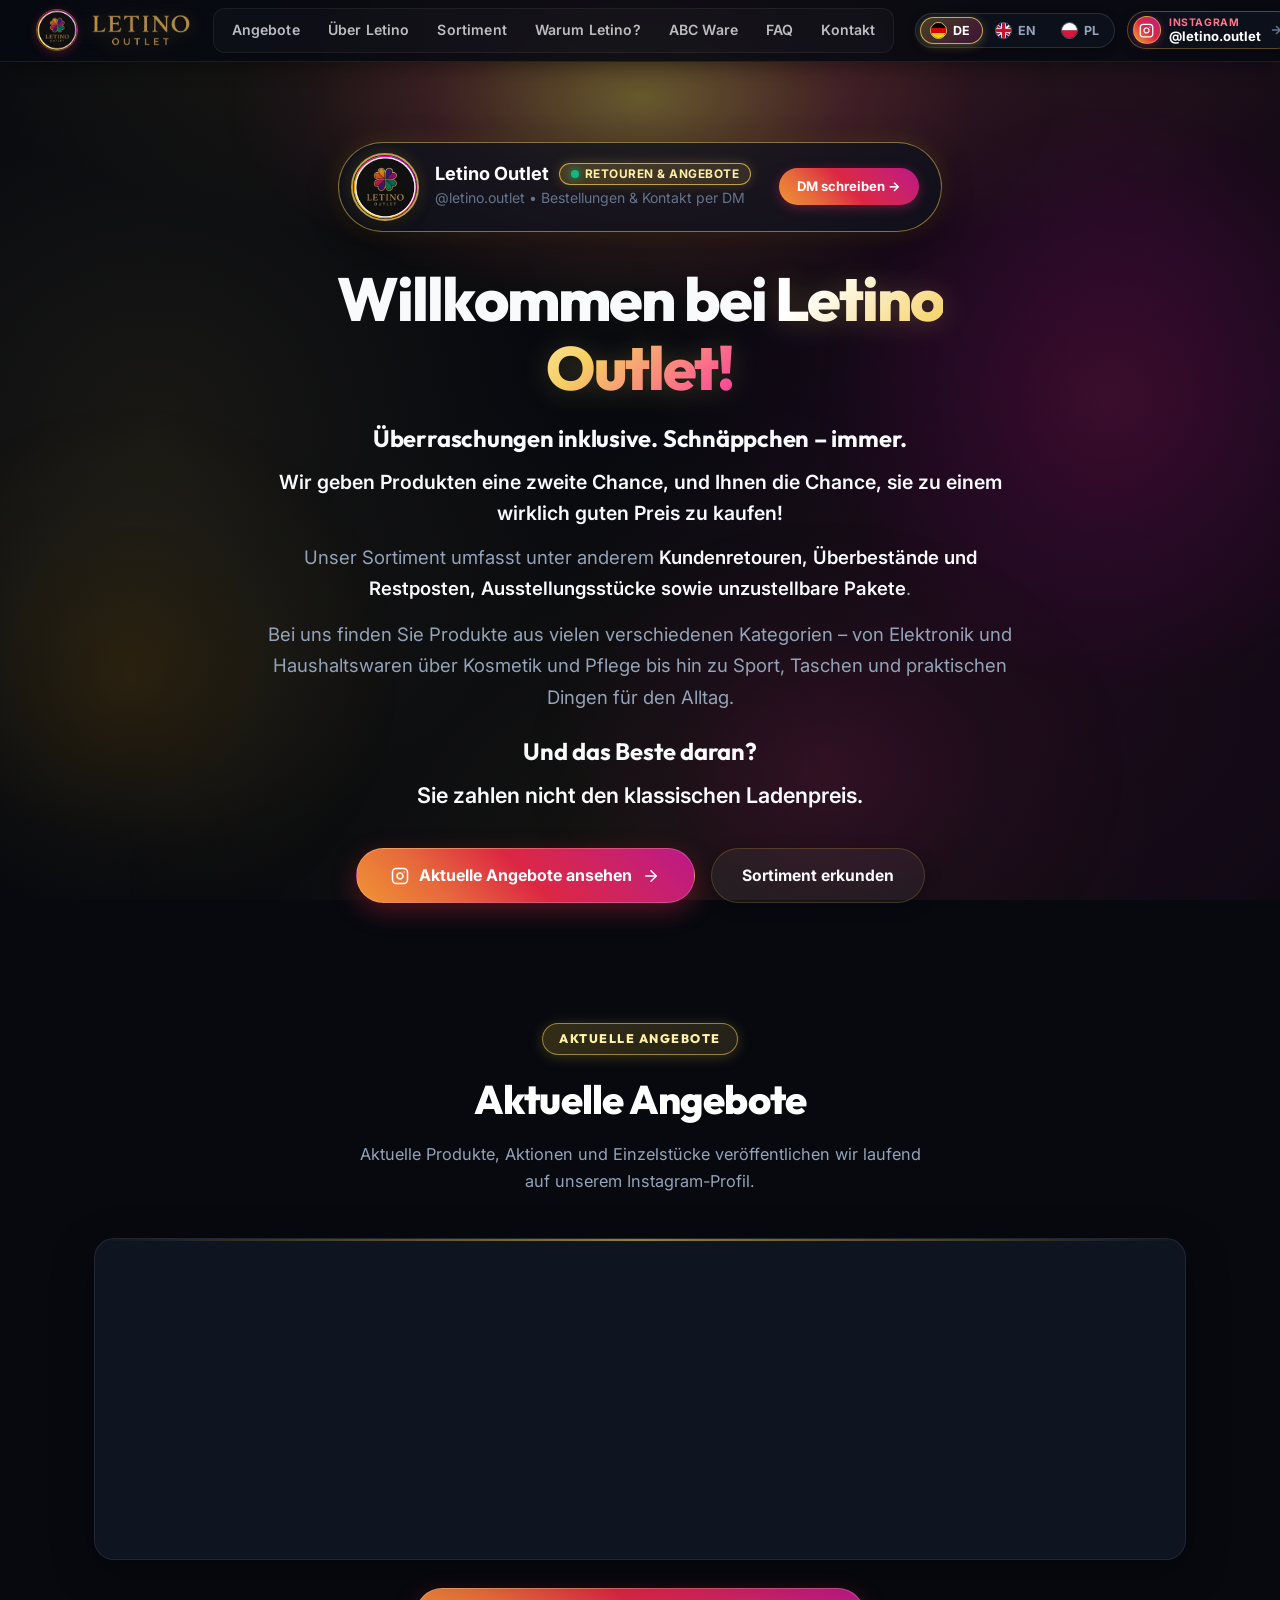
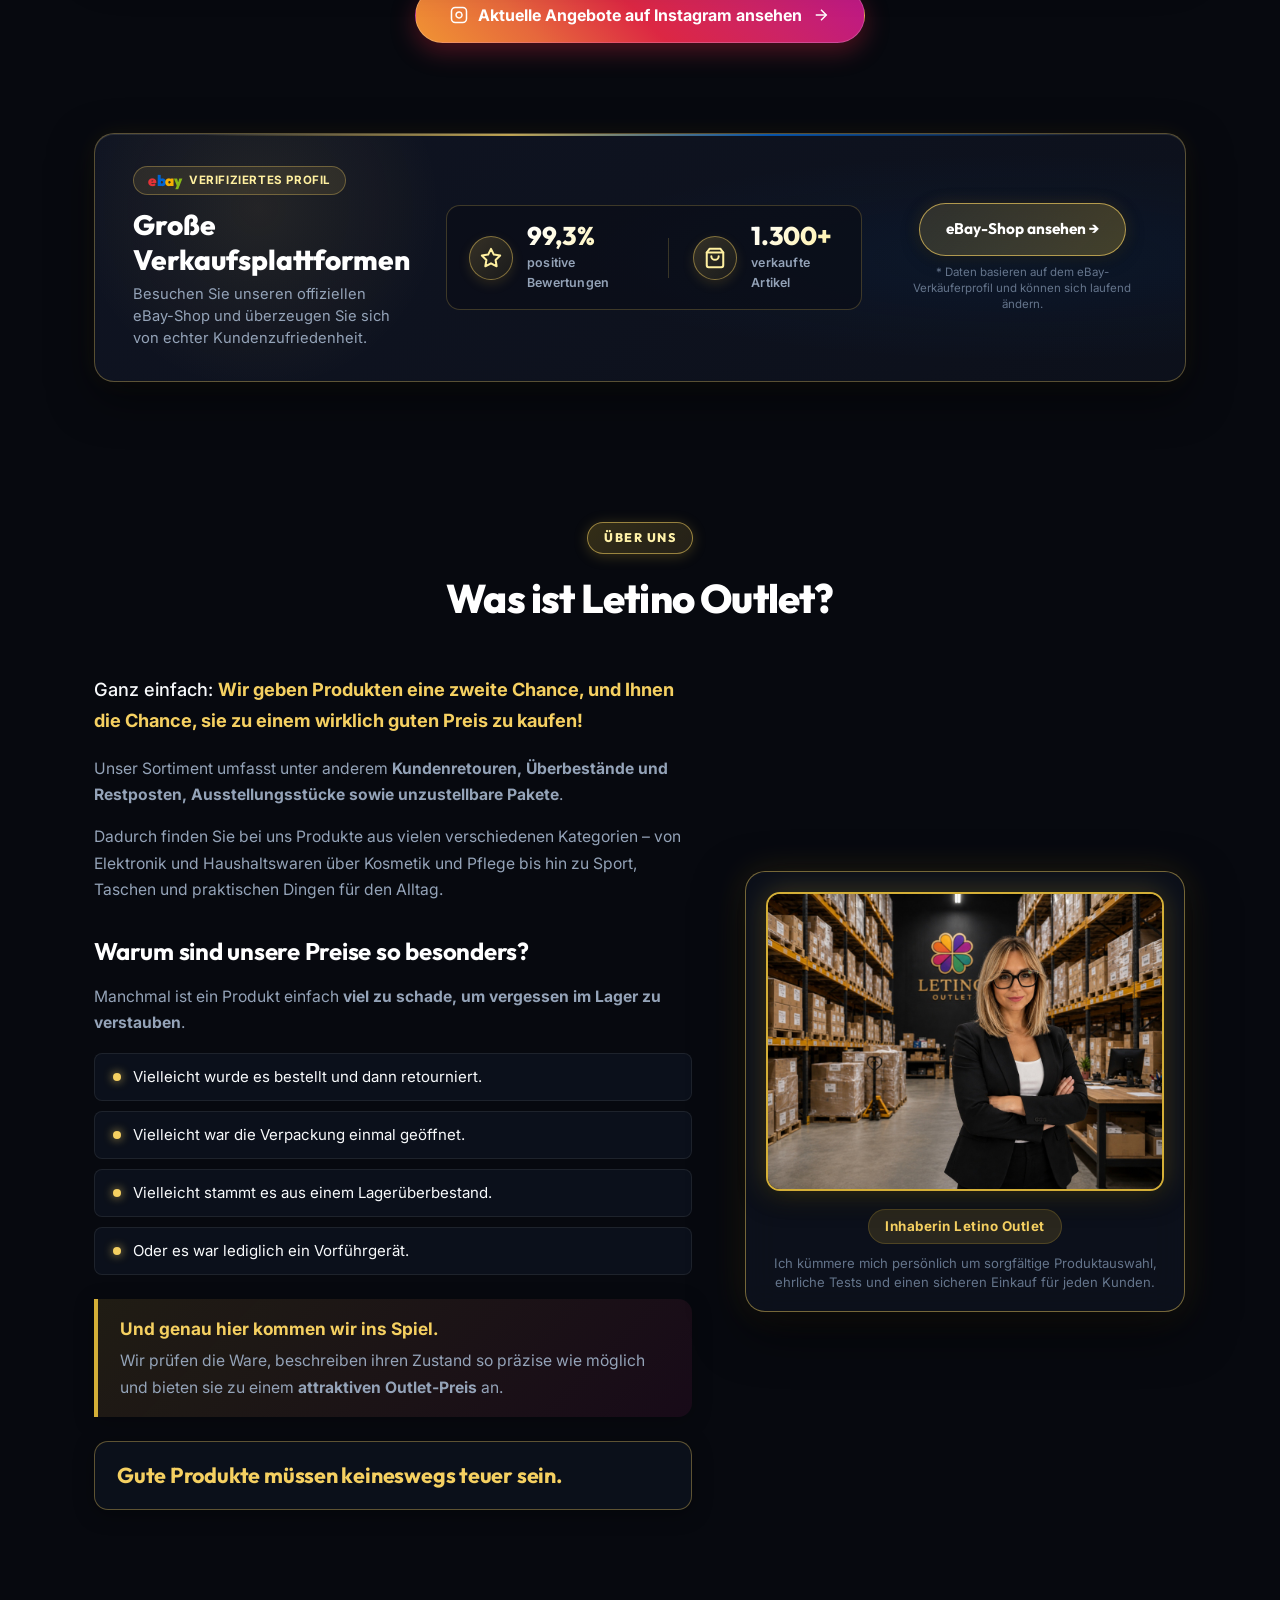
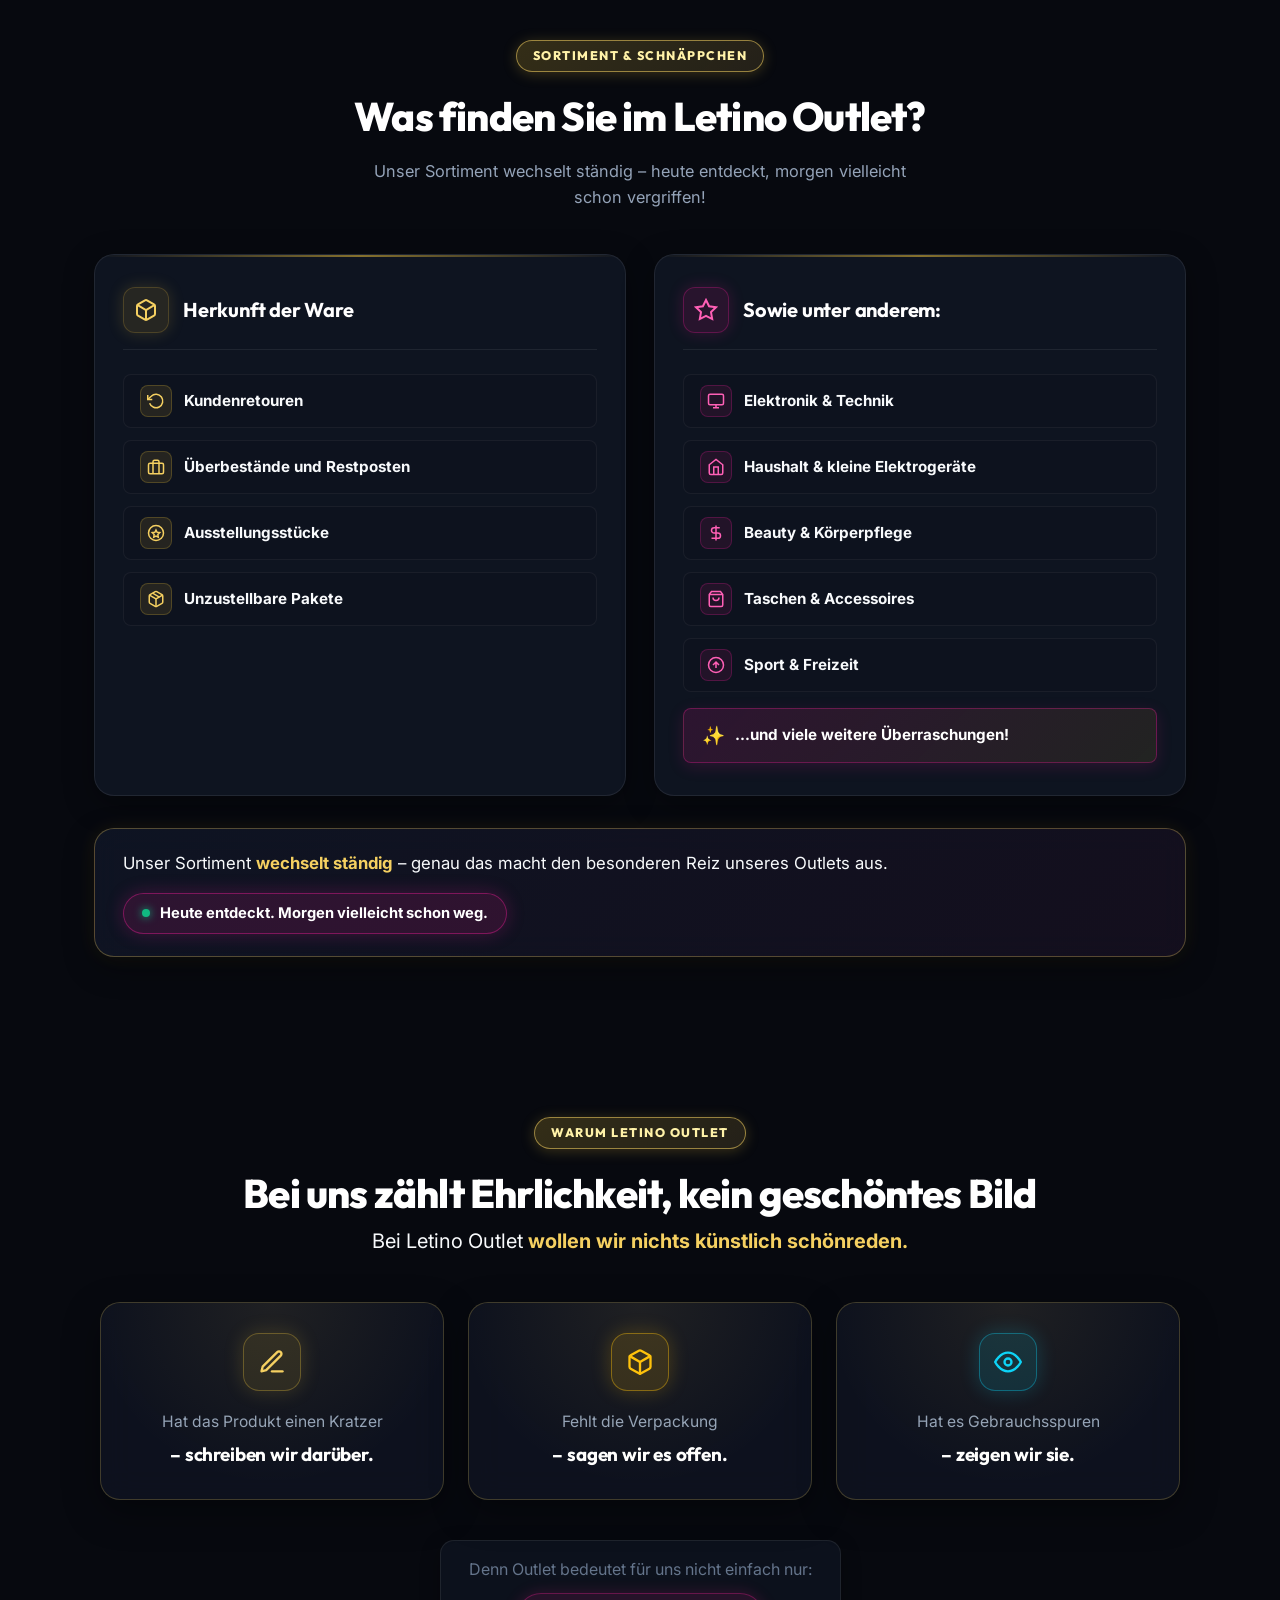
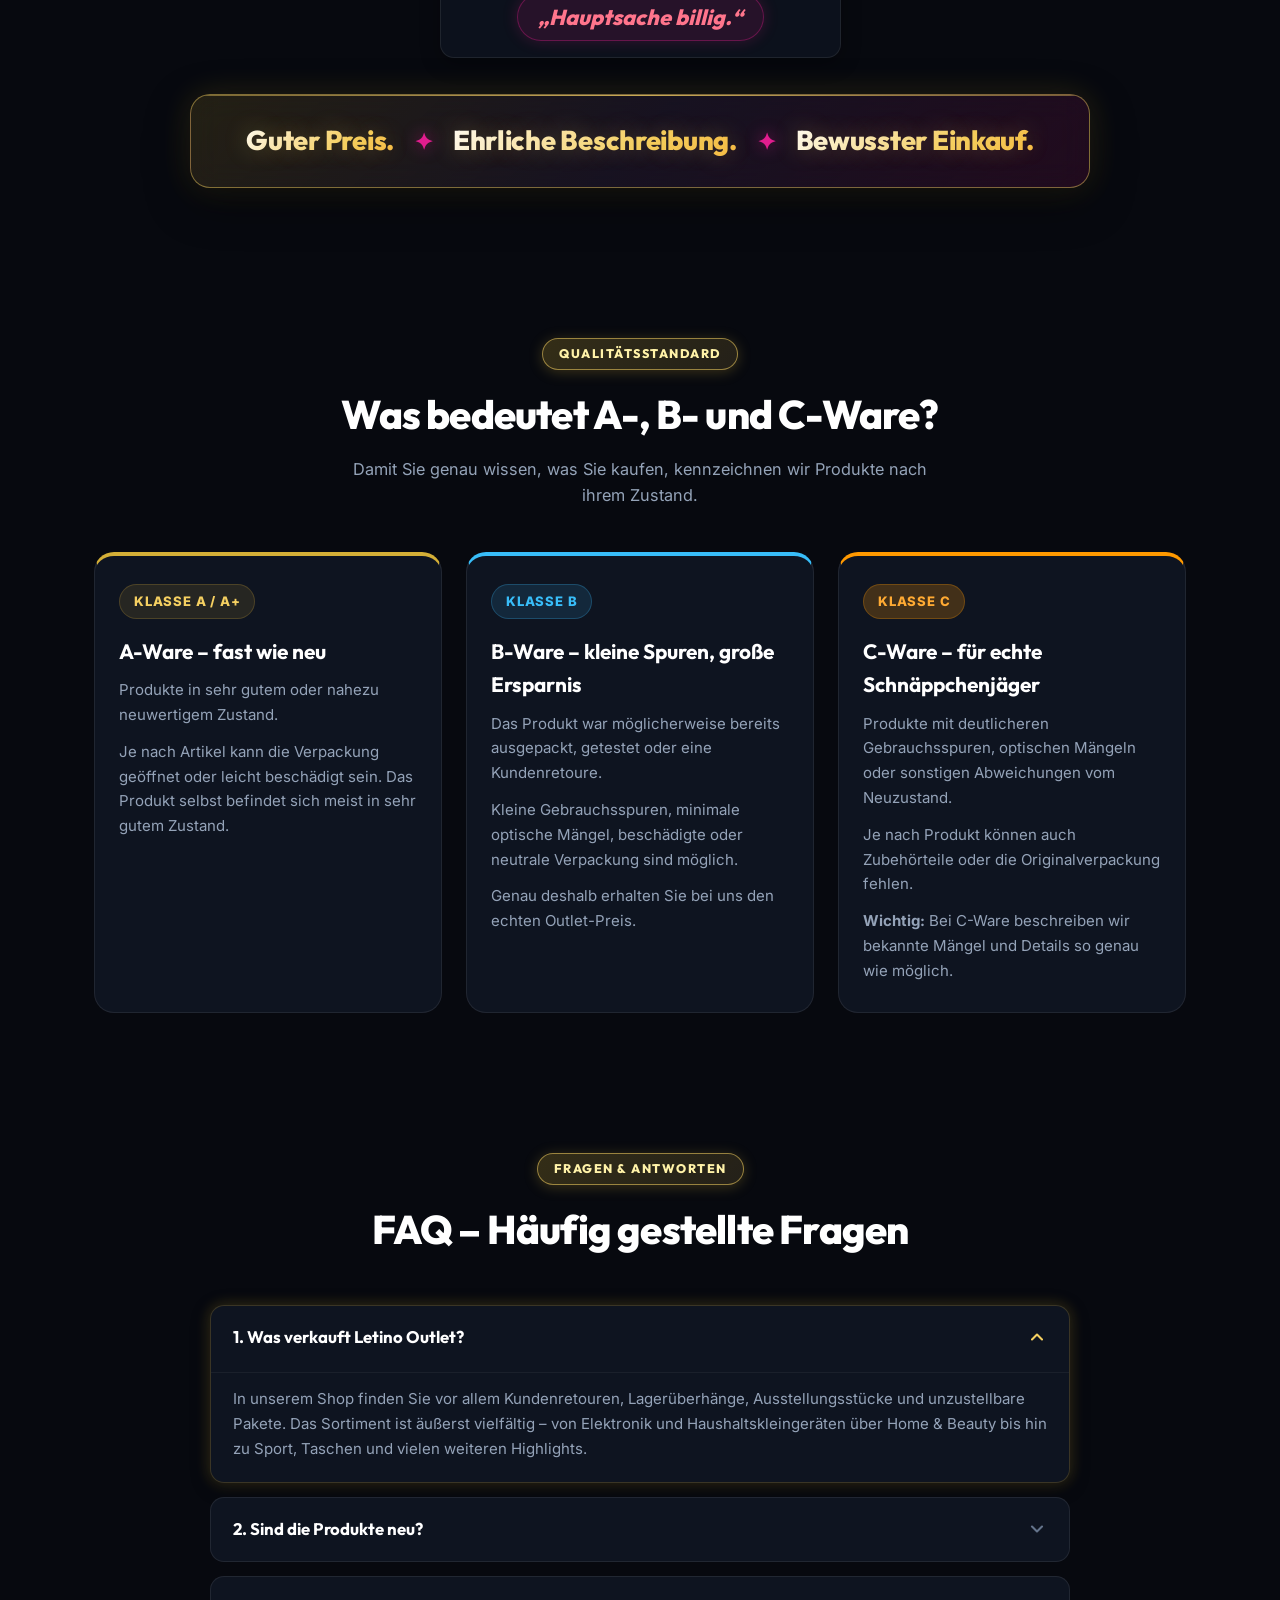
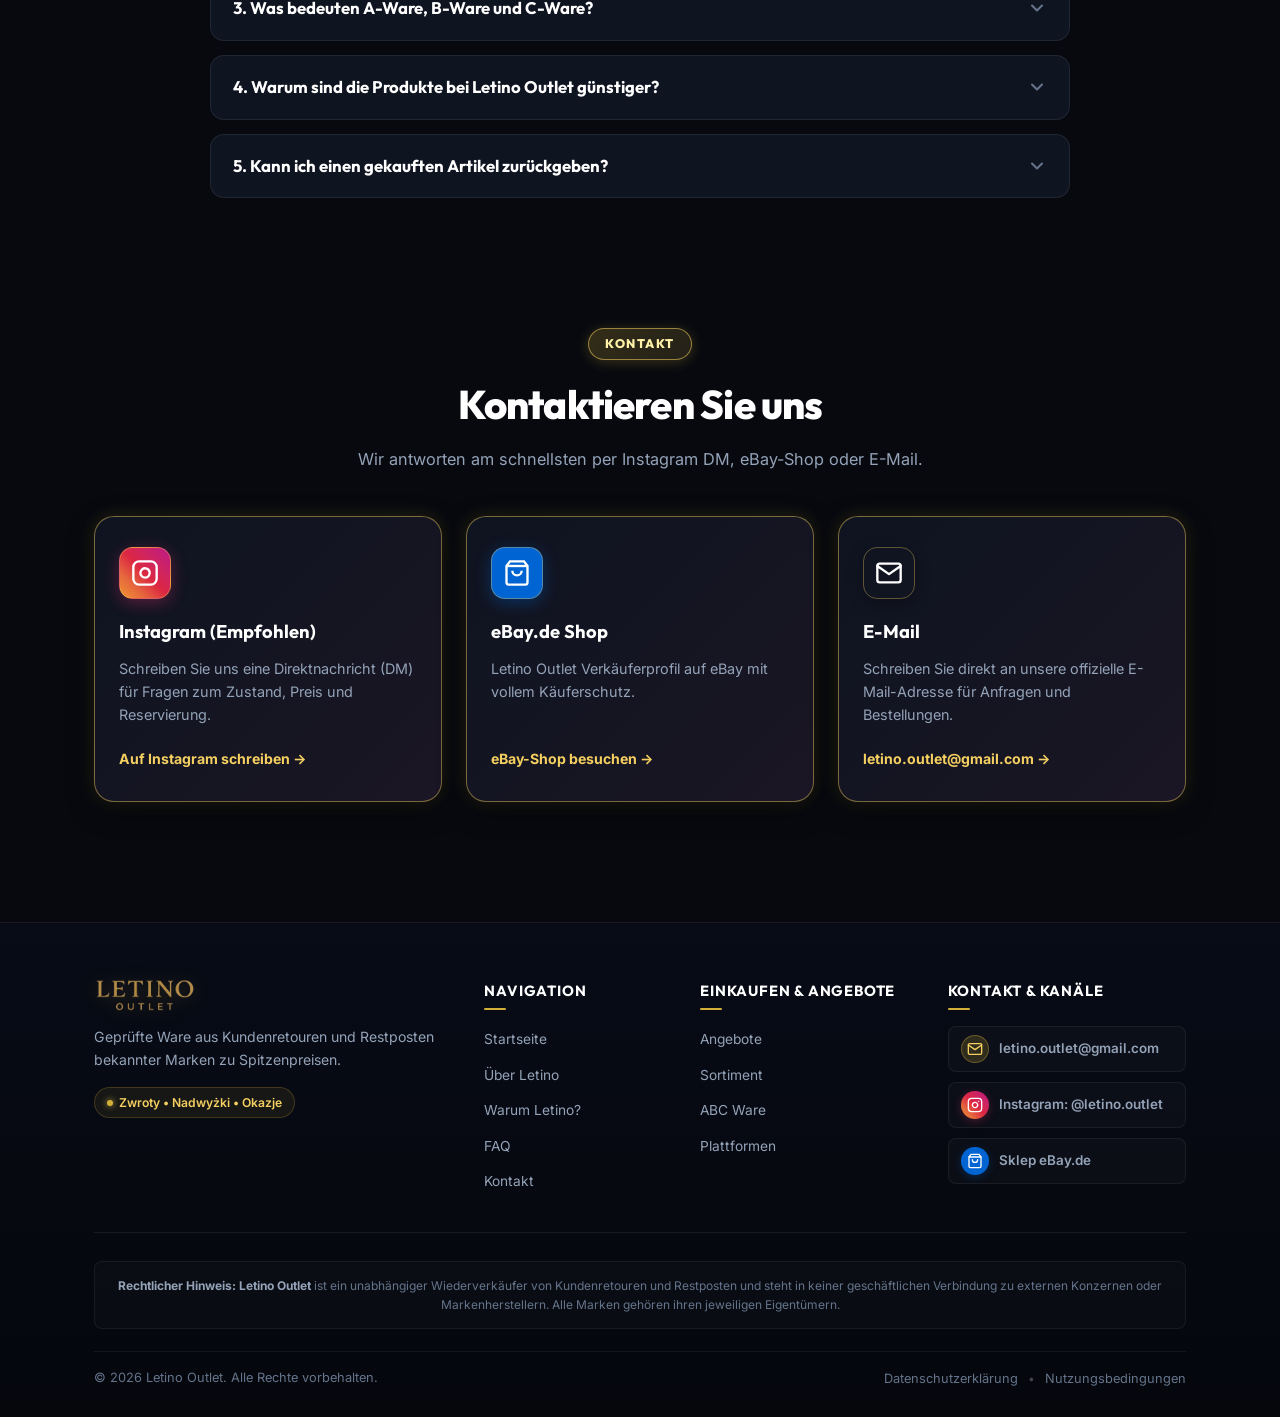
<file: index.html>
<!DOCTYPE html>
<html lang="de">
<head>
  <meta charset="UTF-8">
  <meta name="viewport" content="width=device-width, initial-scale=1.0">
  <title id="page-title">Letino Outlet | Retouren & Markenschnäppchen</title>
  <meta name="description" id="page-desc" content="Letino Outlet – geprüfte Ware aus Kundenretouren und Restposten zu Spitzenpreisen.">
  <meta name="referrer" content="strict-origin-when-cross-origin">
  <link rel="canonical" href="https://letino-outlet.pl/">
  
  <!-- Open Graph / Social Sharing -->
  <meta property="og:type" content="website">
  <meta property="og:url" content="https://letino-outlet.pl/">
  <meta property="og:title" content="Letino Outlet | Retouren & Markenschnäppchen">
  <meta property="og:description" content="Geprüfte Ware aus Kundenretouren und Überbeständen. Bekannte Marken zu Spitzenpreisen.">
  <meta property="og:image" content="assets/letino-logo-round.png">
  <meta property="og:locale" content="de_DE">

  <!-- Twitter Meta -->
  <meta name="twitter:card" content="summary_large_image">
  <meta name="twitter:title" content="Letino Outlet | Zwroty konsumenckie i okazje">
  <meta name="twitter:description" content="Sprawdzone produkty pochodzące ze zwrotów konsumenckich i nadwyżek magazynowych. Znane marki w atrakcyjnych cenach.">
  <meta name="twitter:image" content="assets/letino-logo-round.png">

  <!-- Favicon -->
  <link rel="icon" type="image/png" sizes="64x64" href="assets/letino-logo-round.png">
  <link rel="shortcut icon" href="favicon.ico" type="image/x-icon">
  <link rel="apple-touch-icon" href="assets/letino-logo-round.png">

  <!-- Cache Control -->
  <meta http-equiv="Cache-Control" content="no-cache, no-store, must-revalidate">
  <meta http-equiv="Pragma" content="no-cache">
  <meta http-equiv="Expires" content="0">

  <!-- Google Fonts: Outfit & Inter -->
  <link rel="preconnect" href="https://fonts.googleapis.com">
  <link rel="preconnect" href="https://fonts.gstatic.com" crossorigin>
  <link href="https://fonts.googleapis.com/css2?family=Inter:wght@400;500;600;700&family=Outfit:wght@500;600;700;800&display=swap" rel="stylesheet">
  
  <!-- Style CSS z parametrem wersji przeciw pamięci podręcznej (cache) -->
  <link rel="stylesheet" href="style.css?v=4.3">

  <!-- Google Analytics 4 (Właścicielka: wpisz swój identyfikator pomiaru G-XXXXXXXXXX) -->
  <script>
    window.GA_MEASUREMENT_ID = ''; // Wpisz identyfikator z Google Analytics 4 np. 'G-XXXXXXXXXX'
    if (window.GA_MEASUREMENT_ID && window.GA_MEASUREMENT_ID.startsWith('G-')) {
      const gaScript = document.createElement('script');
      gaScript.async = true;
      gaScript.src = 'https://www.googletagmanager.com/gtag/js?id=' + window.GA_MEASUREMENT_ID;
      document.head.appendChild(gaScript);
      window.dataLayer = window.dataLayer || [];
      function gtag(){dataLayer.push(arguments);}
      gtag('js', new Date());
      gtag('config', window.GA_MEASUREMENT_ID);
    }
  </script>

  <!-- Schema.org JSON-LD Structured Data -->
  <script type="application/ld+json">
  {
    "@context": "https://schema.org",
    "@type": "Store",
    "name": "Letino Outlet",
    "description": "Sprawdzone produkty ze zwrotów konsumenckich i nadwyżek magazynowych w atrakcyjnych cenach.",
    "url": "https://letino-outlet.pl/",
    "logo": "https://letino-outlet.pl/assets/letino-logo-round.png",
    "image": "https://letino-outlet.pl/assets/letino-logo-round.png",
    "priceRange": "$$",
    "sameAs": [
      "https://www.instagram.com/letino.outlet/",
      "https://www.ebay.de/str/letinooutlet"
    ]
  }
  </script>
</head>
<body>

  <!-- Opcjonalna warstwa tła właścicielki (fallback do ambientu z logo) -->
  <div class="custom-bg-layer" aria-hidden="true"></div>

  <!-- Ambientne warstwy oświetlenia (złoto i magenta) -->
  <div class="bg-ambient-layer" aria-hidden="true">
    <div class="ambient-orb orb-gold-top"></div>
    <div class="ambient-orb orb-magenta-right"></div>
    <div class="ambient-orb orb-amber-left"></div>
    <div class="ambient-orb orb-magenta-bottom"></div>
    <div class="bg-mesh-texture"></div>
  </div>

  <!-- Nagłówek i Nawigacja -->
  <header class="header" id="top">
    <div class="header-inner">
      <a href="#top" class="logo" aria-label="Letino Outlet strona główna">
        <img src="assets/letino-logo-round.png" alt="Letino Outlet Sygnet" class="logo-icon-img" width="42" height="42">
        <img src="assets/letino-logo-transparent.png" alt="Letino Outlet Logo" class="logo-banner-img" width="160" height="34">
      </a>

      <!-- Główna nawigacja desktopowa -->
      <nav class="desktop-nav" aria-label="Główna nawigacja">
        <ul class="nav-links">
          <li><a href="#produkty" class="nav-link" data-i18n="nav_deals">Okazje</a></li>
          <li><a href="#o-letino" class="nav-link" data-i18n="nav_about">O Letino</a></li>
          <li><a href="#kategorie" class="nav-link" data-i18n="nav_categories">Asortyment</a></li>
          <li><a href="#dlaczego-letino" class="nav-link" data-i18n="nav_why">Dlaczego Letino?</a></li>
          <li><a href="#abc-ware" class="nav-link" data-i18n="nav_abc">ABC Ware</a></li>
          <li><a href="#faq" class="nav-link" data-i18n="nav_faq">FAQ</a></li>
          <li><a href="#kontakt" class="nav-link" data-i18n="nav_contact">Kontakt</a></li>
        </ul>
      </nav>

      <div class="header-right">
        <!-- Przełącznik języka (DE / EN / PL) -->
        <div class="lang-switcher" role="radiogroup" aria-label="Wybór języka / Language selection">
          <button type="button" class="lang-tile active" data-lang="de" title="Deutsch" aria-label="Deutsche Sprache" role="radio" aria-checked="true">
            <span class="lang-flag-box">
              <svg class="lang-flag-svg" viewBox="0 0 640 480" width="20" height="20" preserveAspectRatio="xMidYMid slice" aria-hidden="true">
                <rect width="640" height="160" fill="#000000"/>
                <rect y="160" width="640" height="160" fill="#DD0000"/>
                <rect y="320" width="640" height="160" fill="#FFCE00"/>
              </svg>
            </span>
            <span class="lang-code">DE</span>
          </button>
          <button type="button" class="lang-tile" data-lang="en" title="English" aria-label="English language" role="radio" aria-checked="false">
            <span class="lang-flag-box">
              <svg class="lang-flag-svg" viewBox="0 0 640 480" width="20" height="20" preserveAspectRatio="xMidYMid slice" aria-hidden="true">
                <path fill="#012169" d="M0 0h640v480H0z"/>
                <path fill="#FFF" d="m75 0 244 181L562 0h78v62L400 241l240 178v61h-80L320 301 81 480H0v-60l239-178L0 64V0h75z"/>
                <path fill="#C8102E" d="m424 288 216 159v33h-44L380 318l44-30zM640 0v10L456 148l44 32L640 70V0zM196 192 0 47V0h40l200 148-44 44zm-16 96L0 410v70h20l200-149-40-43z"/>
                <path fill="#FFF" d="M241 0v480h160V0H241zM0 160v160h640V160H0z"/>
                <path fill="#C8102E" d="M267 0v480h106V0H267zM0 187v106h640V187H0z"/>
              </svg>
            </span>
            <span class="lang-code">EN</span>
          </button>
          <button type="button" class="lang-tile" data-lang="pl" title="Polski" aria-label="Język Polski" role="radio" aria-checked="false">
            <span class="lang-flag-box">
              <svg class="lang-flag-svg" viewBox="0 0 640 480" width="20" height="20" preserveAspectRatio="xMidYMid slice" aria-hidden="true">
                <rect width="640" height="240" fill="#FFFFFF"/>
                <rect y="240" width="640" height="240" fill="#DC143C"/>
              </svg>
            </span>
            <span class="lang-code">PL</span>
          </button>
        </div>

        <!-- Przycisk Instagram w nawigacji -->
        <a href="https://www.instagram.com/letino.outlet/" target="_blank" rel="noopener noreferrer" class="nav-ig-btn" aria-label="Odwiedź profil Instagram Letino Outlet">
          <span class="nav-ig-icon-wrap">
            <svg class="ig-icon" viewBox="0 0 24 24" fill="none" stroke="currentColor" stroke-width="2" stroke-linecap="round" stroke-linejoin="round" aria-hidden="true">
              <rect x="2" y="2" width="20" height="20" rx="5" ry="5"></rect>
              <path d="M16 11.37A4 4 0 1 1 12.63 8 4 4 0 0 1 16 11.37z"></path>
              <line x1="17.5" y1="6.5" x2="17.51" y2="6.5"></line>
            </svg>
          </span>
          <span class="nav-ig-content">
            <span class="nav-ig-tag">Instagram</span>
            <span class="nav-ig-handle">@letino.outlet</span>
          </span>
          <svg class="nav-ig-arrow" viewBox="0 0 24 24" fill="none" stroke="currentColor" stroke-width="2.5" aria-hidden="true">
            <path d="M5 12h14M12 5l7 7-7 7"/>
          </svg>
        </a>

        <!-- Przycisk Menu Mobilnego -->
        <button type="button" class="mobile-menu-toggle" id="mobileMenuBtn" aria-expanded="false" aria-controls="mobileDrawer" aria-label="Otwórz menu nawigacji">
          <span class="hamburger-bar"></span>
          <span class="hamburger-bar"></span>
          <span class="hamburger-bar"></span>
        </button>
      </div>
    </div>
  </header>

  <!-- Mobilny Panel Nawigacji (Drawer) -->
  <div class="mobile-drawer" id="mobileDrawer" aria-hidden="true">
    <div class="mobile-drawer-backdrop" id="mobileDrawerBackdrop"></div>
    <div class="mobile-drawer-content" role="dialog" aria-modal="true" aria-label="Menu mobilne">
      <div class="mobile-drawer-header">
        <a href="#top" class="mobile-drawer-logo">
          <img src="assets/letino-logo-round.png" alt="Letino Outlet" class="mobile-drawer-icon" width="36" height="36">
          <span class="mobile-drawer-title">Letino Outlet</span>
        </a>
        <button type="button" class="mobile-drawer-close" id="mobileDrawerClose" aria-label="Zamknij menu">
          <svg viewBox="0 0 24 24" width="24" height="24" fill="none" stroke="currentColor" stroke-width="2" stroke-linecap="round" stroke-linejoin="round">
            <line x1="18" y1="6" x2="6" y2="18"></line>
            <line x1="6" y1="6" x2="18" y2="18"></line>
          </svg>
        </button>
      </div>

      <nav class="mobile-nav-links">
        <a href="#top" class="mobile-nav-link" data-i18n="nav_home">Strona Główna</a>
        <a href="#produkty" class="mobile-nav-link" data-i18n="nav_deals">Okazje</a>
        <a href="#o-letino" class="mobile-nav-link" data-i18n="nav_about">O Letino</a>
        <a href="#kategorie" class="mobile-nav-link" data-i18n="nav_categories">Asortyment</a>
        <a href="#dlaczego-letino" class="mobile-nav-link" data-i18n="nav_why">Dlaczego Letino?</a>
        <a href="#abc-ware" class="mobile-nav-link" data-i18n="nav_abc">ABC Ware</a>
        <a href="#faq" class="mobile-nav-link" data-i18n="nav_faq">FAQ</a>
        <a href="#kontakt" class="mobile-nav-link" data-i18n="nav_contact">Kontakt</a>
      </nav>

      <div class="mobile-drawer-footer">
        <a href="https://www.instagram.com/letino.outlet/" target="_blank" rel="noopener noreferrer" class="btn btn-ig-primary mobile-btn-ig">
          <svg class="ig-icon" viewBox="0 0 24 24" fill="none" stroke="currentColor" stroke-width="2">
            <rect x="2" y="2" width="20" height="20" rx="5" ry="5"></rect>
            <path d="M16 11.37A4 4 0 1 1 12.63 8 4 4 0 0 1 16 11.37z"></path>
            <line x1="17.5" y1="6.5" x2="17.51" y2="6.5"></line>
          </svg>
          <span>Instagram @letino.outlet</span>
        </a>
      </div>
    </div>
  </div>

  <main>
    <!-- HERO SECTION -->
    <section class="hero" id="hero">
      <div class="hero-glow"></div>
      <div class="container hero-inner">

        <!-- Karta profilu Instagram -->
        <a href="https://www.instagram.com/letino.outlet/" target="_blank" rel="noopener noreferrer" class="hero-brand-card" aria-label="Odwiedź profil Letino Outlet na Instagramie">
          <div class="hero-brand-avatar-wrap">
            <img src="assets/letino-logo-round.png" alt="Letino Outlet Avatar" class="hero-brand-avatar" width="68" height="68">
          </div>
          <div class="hero-brand-meta">
            <div class="hero-brand-name">
              <span>Letino Outlet</span>
              <span class="hero-live-badge" data-i18n="hero_live_badge"><span class="pulse-dot"></span> ZWROTY & OKAZJE</span>
            </div>
            <span class="hero-brand-sub" data-i18n="hero_brand_sub">@letino.outlet &bull; Zamówienia i kontakt przez DM</span>
          </div>
          <span class="hero-brand-arrow" data-i18n="hero_brand_arrow">Napisz DM &rarr;</span>
        </a>

        <!-- Główny Nagłówek H1 -->
        <h1 class="hero-title" data-i18n="hero_title">
          Witamy w <span class="gradient-text">Letino Outlet!</span>
        </h1>

        <div class="hero-subtitle" data-i18n="hero_subtitle">
          <h3 class="hero-subheading">Niespodzianki w pakiecie. Okazje – zawsze.</h3>
          <p class="hero-lead"><strong>Dajemy produktom drugą szansę, a Tobie dajemy szansę kupić je w naprawdę dobrej cenie!</strong></p>
          <p>Nasz asortyment obejmuje między innymi <strong>zwroty konsumenckie, nadwyżki i końcówki magazynowe, produkty powystawowe oraz nieodebrane przesyłki</strong>.</p>
          <p>Znajdziesz u nas produkty z wielu różnych kategorii – od elektroniki i artykułów gospodarstwa domowego, przez kosmetykę i pielęgnację, aż po sport, torby i praktyczne rzeczy na co dzień.</p>
          <h3 class="hero-subheading">A najlepsze?</h3>
          <p class="hero-highlight"><strong>Nie płacisz klasycznej ceny sklepowej.</strong></p>
        </div>

        <div class="hero-cta">
          <a href="https://www.instagram.com/letino.outlet/" target="_blank" rel="noopener noreferrer" class="btn btn-ig-primary">
            <svg class="ig-icon" viewBox="0 0 24 24" fill="none" stroke="currentColor" stroke-width="2" stroke-linecap="round" stroke-linejoin="round" aria-hidden="true">
              <rect x="2" y="2" width="20" height="20" rx="5" ry="5"></rect>
              <path d="M16 11.37A4 4 0 1 1 12.63 8 4 4 0 0 1 16 11.37z"></path>
              <line x1="17.5" y1="6.5" x2="17.51" y2="6.5"></line>
            </svg>
            <span data-i18n="hero_cta">Zobacz aktualne okazje</span>
            <svg class="arrow-icon" viewBox="0 0 24 24" fill="none" stroke="currentColor" stroke-width="2" stroke-linecap="round" stroke-linejoin="round" aria-hidden="true">
              <line x1="5" y1="12" x2="19" y2="12"></line>
              <polyline points="12 5 19 12 12 19"></polyline>
            </svg>
          </a>

          <a href="#produkty" class="btn btn-secondary" data-i18n="hero_cta_secondary">
            <span>Przeglądaj ofertę</span>
            <svg viewBox="0 0 24 24" width="18" height="18" fill="none" stroke="currentColor" stroke-width="2" aria-hidden="true">
              <line x1="12" y1="5" x2="12" y2="19"></line>
              <polyline points="19 12 12 19 5 12"></polyline>
            </svg>
          </a>
        </div>
      </div>
    </section>

    <!-- SEKCJA PRODUKTÓW (AKTUALNE OKAZJE) -->
    <section class="products-section" id="produkty">
      <div class="container">
        <div class="section-title-wrap">
          <span class="section-badge" data-i18n="section_badge">OFERTA &amp; OKAZJE</span>
          <h2 class="section-heading" data-i18n="section_heading">Aktualne Okazje</h2>
          <p class="section-subtext" data-i18n="section_subtext">Aktualne produkty, promocje i pojedyncze okazje publikujemy na bieżąco na naszym Instagramie.</p>
        </div>

        <!-- Zyff Instagram Feed widget -->
        <div class="zyff-feed-wrapper">
          <div class="zyff-instagram"
               data-zyff-widget="instagram"
               data-zyff-id="oiv-PpCWmIPbnA"></div>
        </div>
        <script src="https://www.zyff.app/w/instagram.js" defer></script>
        <!-- End Zyff Instagram Feed widget -->

        <div class="deals-cta-wrap">
          <a href="https://www.instagram.com/letino.outlet/" target="_blank" rel="noopener noreferrer" class="btn btn-ig-primary">
            <svg class="ig-icon" viewBox="0 0 24 24" fill="none" stroke="currentColor" stroke-width="2" aria-hidden="true">
              <rect x="2" y="2" width="20" height="20" rx="5" ry="5"></rect>
              <path d="M16 11.37A4 4 0 1 1 12.63 8 4 4 0 0 1 16 11.37z"></path>
              <line x1="17.5" y1="6.5" x2="17.51" y2="6.5"></line>
            </svg>
            <span data-i18n="deals_btn_ig">Zobacz wszystkie okazje na Instagramie</span>
            <svg class="arrow-icon" viewBox="0 0 24 24" fill="none" stroke="currentColor" stroke-width="2" aria-hidden="true">
              <line x1="5" y1="12" x2="19" y2="12"></line>
              <polyline points="12 5 19 12 12 19"></polyline>
            </svg>
          </a>
        </div>
      </div>
    </section>

    <!-- SEKCJA: NAJWIĘKSZE PLATFORMY SPRZEDAŻOWE -->
    <section class="ebay-proof-section" id="platformy" aria-label="Największe platformy sprzedażowe">
      <div class="container">
        <div class="ebay-proof-card">
          <div class="ebay-proof-grid">
            
            <!-- Lewa kolumna: Tytuł i odznaka -->
            <div class="ebay-proof-info">
              <div class="ebay-badge-pill">
                <span class="ebay-color-logo" aria-hidden="true">
                  <span class="eb-e">e</span><span class="eb-b">b</span><span class="eb-a">a</span><span class="eb-y">y</span>
                </span>
                <span class="ebay-badge-text" data-i18n="platforms_badge">ZWERYFIKOWANY PROFIL</span>
              </div>
              <h2 class="ebay-proof-title" data-i18n="platforms_title">Największe platformy sprzedażowe</h2>
              <p class="ebay-proof-subtext" data-i18n="platforms_subtext">
                Sprawdź nasz oficjalny sklep na platformie eBay oraz rzeczywiste opinie i zadowolenie kupujących.
              </p>
            </div>

            <!-- Środkowa kolumna: Statystyki -->
            <div class="ebay-stats-group">
              <!-- Stat 1: Oceny -->
              <div class="ebay-stat-box">
                <div class="ebay-stat-icon-wrap" aria-hidden="true">
                  <svg viewBox="0 0 24 24" width="22" height="22" fill="none" stroke="currentColor" stroke-width="2.2" stroke-linecap="round" stroke-linejoin="round">
                    <polygon points="12 2 15.09 8.26 22 9.27 17 14.14 18.18 21.02 12 17.77 5.82 21.02 7 14.14 2 9.27 8.91 8.26 12 2"></polygon>
                  </svg>
                </div>
                <div class="ebay-stat-data">
                  <div class="ebay-stat-val" data-i18n="ebay_stat_score">99,3%</div>
                  <div class="ebay-stat-label" data-i18n="ebay_stat_score_label">pozytywnych ocen</div>
                </div>
              </div>

              <div class="ebay-stats-divider" aria-hidden="true"></div>

              <!-- Stat 2: Sprzedaż -->
              <div class="ebay-stat-box">
                <div class="ebay-stat-icon-wrap" aria-hidden="true">
                  <svg viewBox="0 0 24 24" width="22" height="22" fill="none" stroke="currentColor" stroke-width="2.2" stroke-linecap="round" stroke-linejoin="round">
                    <path d="M6 2L3 6v14a2 2 0 0 0 2 2h14a2 2 0 0 0 2-2V6l-3-4z"></path>
                    <line x1="3" y1="6" x2="21" y2="6"></line>
                    <path d="M16 10a4 4 0 0 1-8 0"></path>
                  </svg>
                </div>
                <div class="ebay-stat-data">
                  <div class="ebay-stat-val" data-i18n="ebay_stat_sales">1300+</div>
                  <div class="ebay-stat-label" data-i18n="ebay_stat_sales_label">sprzedanych produktów</div>
                </div>
              </div>
            </div>

            <!-- Prawa kolumna: CTA i uwaga -->
            <div class="ebay-proof-action-col">
              <a href="https://www.ebay.de/str/letinooutlet" target="_blank" rel="noopener noreferrer" class="btn btn-ebay-action">
                <span data-i18n="ebay_proof_btn">Zobacz sklep na eBay &rarr;</span>
              </a>
              <span class="ebay-proof-disclaimer" data-i18n="ebay_proof_disclaimer">
                * Dane ze sklepu eBay mogą ulegać bieżącym zmianom.
              </span>
            </div>

          </div>
        </div>
      </div>
    </section>

    <!-- SEKCJA: O LETINO -->
    <section class="about-section" id="o-letino">
      <div class="container">
        <div class="section-title-wrap">
          <span class="section-badge" data-i18n="about_badge">POZNAJ NAS</span>
          <h2 class="section-heading" data-i18n="about_heading">Czym jest Letino Outlet?</h2>
        </div>

        <div class="about-grid">
          <div class="about-content">
            <p class="about-lead" data-i18n="about_lead">
              To proste: <strong>dajemy produktom drugą szansę, a Tobie dajemy szansę kupić je w naprawdę dobrej cenie!</strong>
            </p>
            <p class="about-text" data-i18n="about_text_1">
              Nasz asortyment obejmuje między innymi <strong>zwroty konsumenckie, nadwyżki i końcówki magazynowe, produkty powystawowe oraz nieodebrane przesyłki</strong>.
            </p>
            <p class="about-text" data-i18n="about_text_2">
              Dzięki temu znajdziesz u nas produkty z wielu różnych kategorii – od elektroniki i artykułów gospodarstwa domowego, przez kosmetykę i pielęgnację, aż po sport, torby i praktyczne rzeczy na co dzień.
            </p>

            <h3 class="about-subheading" data-i18n="about_subheading_1">Dlaczego nasze ceny są takie wyjątkowe?</h3>

            <p class="about-text" data-i18n="about_text_3">
              Czasami produkt jest po prostu <strong>zbyt dobry, żeby leżał zapomniany w magazynie</strong>.
            </p>

            <ul class="about-reasons-list" data-i18n="about_reasons">
              <li><span class="reason-dot"></span> Może został zamówiony, a następnie zwrócony.</li>
              <li><span class="reason-dot"></span> Może miał otwarte opakowanie.</li>
              <li><span class="reason-dot"></span> Może pochodzi z nadwyżki magazynowej.</li>
              <li><span class="reason-dot"></span> A może był tylko produktem wystawowym.</li>
            </ul>

            <div class="about-highlight-box">
              <p class="about-highlight-lead" data-i18n="about_highlight_lead"><strong>I właśnie wtedy wkraczamy my.</strong></p>
              <p class="about-text" data-i18n="about_highlight_text">Sprawdzamy towar, możliwie dokładnie opisujemy jego stan, a następnie oferujemy go w <strong>atrakcyjnej cenie outletowej</strong>.</p>
            </div>

            <div class="about-closing-banner">
              <h3 class="about-closing-title" data-i18n="about_closing_title">Dobre produkty wcale nie muszą być drogie.</h3>
            </div>
          </div>

          <div class="about-media-col">
            <div class="owner-card-wrap">
              <div class="owner-photo-slot" id="ownerPhotoSlot">
                <img src="assets/wlascicielka.jpg" alt="Właścicielka Letino Outlet w magazynie" class="owner-photo-img" width="1024" height="768" loading="lazy">
              </div>
              <div class="owner-badge" data-i18n="about_owner_badge">Właścicielka Letino Outlet</div>
              <p class="owner-note" data-i18n="about_owner_note">Osobiście dbam o staranną selekcję, rzetelne testy i bezpieczne zakupy dla każdego klienta.</p>
            </div>
          </div>
        </div>
      </div>
    </section>

    <!-- SEKCJA: CO ZNAJDZIESZ W LETINO OUTLET? (ASORTYMENT) -->
    <section class="categories-section" id="kategorie">
      <div class="container">
        <div class="section-title-wrap">
          <span class="section-badge" data-i18n="cat_badge">ASORTYMENT &amp; OKAZJE</span>
          <h2 class="section-heading" data-i18n="cat_heading">Co znajdziesz w Letino Outlet?</h2>
          <p class="section-subtext" data-i18n="cat_subtext">Nasz asortyment ciągle się zmienia – dziś znalezione, jutro może już go nie być!</p>
        </div>

        <div class="what-find-grid">
          <!-- Kolumna 1: Pochodzenie towaru -->
          <div class="what-find-card">
            <div class="what-find-card-header">
              <div class="what-find-icon-wrap">
                <svg viewBox="0 0 24 24" width="24" height="24" fill="none" stroke="currentColor" stroke-width="2" aria-hidden="true">
                  <path d="M21 16V8a2 2 0 0 0-1-1.73l-7-4a2 2 0 0 0-2 0l-7 4A2 2 0 0 0 3 8v8a2 2 0 0 0 1 1.73l7 4a2 2 0 0 0 2 0l7-4A2 2 0 0 0 21 16z"></path>
                  <polyline points="3.27 6.96 12 12.01 20.73 6.96"></polyline>
                  <line x1="12" y1="22.08" x2="12" y2="12"></line>
                </svg>
              </div>
              <h3 class="what-find-title" data-i18n="cat_sources_title">Pochodzenie towaru</h3>
            </div>
            <ul class="what-find-list" data-i18n="cat_sources_list">
              <li class="what-find-item">
                <span class="item-icon-pill">
                  <svg viewBox="0 0 24 24" width="18" height="18" fill="none" stroke="currentColor" stroke-width="2"><polyline points="1 4 1 10 7 10"></polyline><path d="M3.51 15a9 9 0 1 0 2.13-9.36L1 10"></path></svg>
                </span>
                <strong>Zwroty konsumenckie</strong>
              </li>
              <li class="what-find-item">
                <span class="item-icon-pill">
                  <svg viewBox="0 0 24 24" width="18" height="18" fill="none" stroke="currentColor" stroke-width="2"><rect x="2" y="7" width="20" height="14" rx="2" ry="2"></rect><path d="M16 21V5a2 2 0 0 0-2-2h-4a2 2 0 0 0-2 2v16"></path></svg>
                </span>
                <strong>Nadwyżki i końcówki magazynowe</strong>
              </li>
              <li class="what-find-item">
                <span class="item-icon-pill">
                  <svg viewBox="0 0 24 24" width="18" height="18" fill="none" stroke="currentColor" stroke-width="2"><circle cx="12" cy="12" r="10"></circle><polygon points="12 8 13.5 11 17 11.5 14.5 14 15 17.5 12 16 9 17.5 9.5 14 7 11.5 10.5 11 12 8"></polygon></svg>
                </span>
                <strong>Produkty powystawowe</strong>
              </li>
              <li class="what-find-item">
                <span class="item-icon-pill">
                  <svg viewBox="0 0 24 24" width="18" height="18" fill="none" stroke="currentColor" stroke-width="2"><line x1="16.5" y1="9.4" x2="7.5" y2="4.21"></line><path d="M21 16V8a2 2 0 0 0-1-1.73l-7-4a2 2 0 0 0-2 0l-7 4A2 2 0 0 0 3 8v8a2 2 0 0 0 1 1.73l7 4a2 2 0 0 0 2 0l7-4A2 2 0 0 0 21 16z"></path><polyline points="3.27 6.96 12 12.01 20.73 6.96"></polyline><line x1="12" y1="22.08" x2="12" y2="12"></line></svg>
                </span>
                <strong>Nieodebrane przesyłki</strong>
              </li>
            </ul>
          </div>

          <!-- Kolumna 2: A także między innymi -->
          <div class="what-find-card">
            <div class="what-find-card-header">
              <div class="what-find-icon-wrap accent-magenta">
                <svg viewBox="0 0 24 24" width="24" height="24" fill="none" stroke="currentColor" stroke-width="2" aria-hidden="true">
                  <polygon points="12 2 15.09 8.26 22 9.27 17 14.14 18.18 21.02 12 17.77 5.82 21.02 7 14.14 2 9.27 8.91 8.26 12 2"></polygon>
                </svg>
              </div>
              <h3 class="what-find-title" data-i18n="cat_categories_title">A także między innymi:</h3>
            </div>
            <ul class="what-find-list" data-i18n="cat_categories_list">
              <li class="what-find-item">
                <span class="item-icon-pill accent-pill">
                  <svg viewBox="0 0 24 24" width="18" height="18" fill="none" stroke="currentColor" stroke-width="2"><rect x="2" y="3" width="20" height="14" rx="2" ry="2"></rect><line x1="8" y1="21" x2="16" y2="21"></line><line x1="12" y1="17" x2="12" y2="21"></line></svg>
                </span>
                <strong>Elektronikę i sprzęt</strong>
              </li>
              <li class="what-find-item">
                <span class="item-icon-pill accent-pill">
                  <svg viewBox="0 0 24 24" width="18" height="18" fill="none" stroke="currentColor" stroke-width="2"><path d="M3 9l9-7 9 7v11a2 2 0 0 1-2 2H5a2 2 0 0 1-2-2z"></path><polyline points="9 22 9 12 15 12 15 22"></polyline></svg>
                </span>
                <strong>Dom i małe AGD</strong>
              </li>
              <li class="what-find-item">
                <span class="item-icon-pill accent-pill">
                  <svg viewBox="0 0 24 24" width="18" height="18" fill="none" stroke="currentColor" stroke-width="2"><path d="M12 2v20M17 5H9.5a3.5 3.5 0 0 0 0 7h5a3.5 3.5 0 0 1 0 7H6"></path></svg>
                </span>
                <strong>Beauty i pielęgnację</strong>
              </li>
              <li class="what-find-item">
                <span class="item-icon-pill accent-pill">
                  <svg viewBox="0 0 24 24" width="18" height="18" fill="none" stroke="currentColor" stroke-width="2"><path d="M6 2L3 6v14a2 2 0 0 0 2 2h14a2 2 0 0 0 2-2V6l-3-4z"></path><line x1="3" y1="6" x2="21" y2="6"></line><path d="M16 10a4 4 0 0 1-8 0"></path></svg>
                </span>
                <strong>Torby i akcesoria</strong>
              </li>
              <li class="what-find-item">
                <span class="item-icon-pill accent-pill">
                  <svg viewBox="0 0 24 24" width="18" height="18" fill="none" stroke="currentColor" stroke-width="2"><circle cx="12" cy="12" r="10"></circle><path d="M16 12l-4-4-4 4M12 16V8"></path></svg>
                </span>
                <strong>Sport i rekreację</strong>
              </li>
            </ul>
            <div class="what-find-surprise" data-i18n="cat_surprise">
              <span class="surprise-sparkle">✨</span> <strong>…i mnóstwo innych niespodzianek!</strong>
            </div>
          </div>
        </div>

        <!-- Baner: Asortyment ciągle się zmienia -->
        <div class="what-find-dynamic-banner">
          <div class="dynamic-banner-inner">
            <p class="dynamic-banner-text" data-i18n="cat_changing_text">
              Nasz asortyment <strong>ciągle się zmienia</strong> – i właśnie to jest największym urokiem outletu.
            </p>
            <div class="dynamic-banner-urgency" data-i18n="cat_urgency">
              <span class="pulse-dot"></span>
              <strong>Dziś znalezione. Jutro może już go nie być.</strong>
            </div>
          </div>
        </div>
      </div>
    </section>

    <!-- SEKCJA: DLACZEGO LETINO OUTLET (SZCZEROŚĆ I WARTOŚCI) -->
    <section class="features-section honesty-section" id="dlaczego-letino">
      <div class="container">
        <div class="section-title-wrap">
          <span class="section-badge" data-i18n="why_badge">DLACZEGO LETINO OUTLET</span>
          <h2 class="section-heading" data-i18n="why_heading">U nas liczy się szczerość, nie perfekcyjny obrazek</h2>
          <p class="honesty-lead" data-i18n="why_subtext">W Letino Outlet <strong>nie chcemy niczego „upiększać” na siłę.</strong></p>
        </div>

        <!-- 3 Kafelki Szczerości -->
        <div class="honesty-grid">
          <!-- Karta 1: Rysa -->
          <div class="honesty-card">
            <div class="honesty-card-icon-wrap">
              <svg viewBox="0 0 24 24" width="28" height="28" fill="none" stroke="currentColor" stroke-width="2" stroke-linecap="round" stroke-linejoin="round" aria-hidden="true">
                <path d="M12 20h9"></path>
                <path d="M16.5 3.5a2.121 2.121 0 0 1 3 3L7 19l-4 1 1-4L16.5 3.5z"></path>
              </svg>
            </div>
            <div class="honesty-card-body">
              <p class="honesty-card-condition" data-i18n="honesty_1_cond">Jeśli produkt ma rysę</p>
              <div class="honesty-card-promise" data-i18n="honesty_1_act">– napiszemy o tym.</div>
            </div>
          </div>

          <!-- Karta 2: Opakowanie -->
          <div class="honesty-card">
            <div class="honesty-card-icon-wrap accent-gold">
              <svg viewBox="0 0 24 24" width="28" height="28" fill="none" stroke="currentColor" stroke-width="2" stroke-linecap="round" stroke-linejoin="round" aria-hidden="true">
                <path d="M21 16V8a2 2 0 0 0-1-1.73l-7-4a2 2 0 0 0-2 0l-7 4A2 2 0 0 0 3 8v8a2 2 0 0 0 1 1.73l7 4a2 2 0 0 0 2 0l7-4A2 2 0 0 0 21 16z"></path>
                <polyline points="3.27 6.96 12 12.01 20.73 6.96"></polyline>
                <line x1="12" y1="22.08" x2="12" y2="12"></line>
              </svg>
            </div>
            <div class="honesty-card-body">
              <p class="honesty-card-condition" data-i18n="honesty_2_cond">Jeśli brakuje opakowania</p>
              <div class="honesty-card-promise" data-i18n="honesty_2_act">– powiemy o tym.</div>
            </div>
          </div>

          <!-- Karta 3: Ślady użytkowania -->
          <div class="honesty-card">
            <div class="honesty-card-icon-wrap accent-cyan">
              <svg viewBox="0 0 24 24" width="28" height="28" fill="none" stroke="currentColor" stroke-width="2" stroke-linecap="round" stroke-linejoin="round" aria-hidden="true">
                <path d="M1 12s4-8 11-8 11 8 11 8-4 8-11 8-11-8-11-8z"></path>
                <circle cx="12" cy="12" r="3"></circle>
              </svg>
            </div>
            <div class="honesty-card-body">
              <p class="honesty-card-condition" data-i18n="honesty_3_cond">Jeśli ma ślady użytkowania</p>
              <div class="honesty-card-promise" data-i18n="honesty_3_act">– pokażemy je.</div>
            </div>
          </div>
        </div>

        <!-- Blok Filozofii: Bo outlet to dla nas nie tylko... -->
        <div class="honesty-philosophy-wrap">
          <div class="honesty-philosophy-box">
            <p class="honesty-philosophy-intro" data-i18n="why_quote_intro">Bo outlet to dla nas nie tylko:</p>
            <div class="honesty-quote-val" data-i18n="why_quote_text"><em>„Byle tanio.”</em></div>
          </div>
        </div>

        <!-- Główny Baner Podsumowujący: Dobra cena. Uczciwy opis. Świadomy zakup. -->
        <div class="honesty-motto-banner">
          <div class="honesty-motto-inner">
            <h3 class="honesty-motto-title">
              <span class="motto-pillar" data-i18n="why_motto_1">Dobra cena.</span>
              <span class="motto-divider" aria-hidden="true">✦</span>
              <span class="motto-pillar" data-i18n="why_motto_2">Uczciwy opis.</span>
              <span class="motto-divider" aria-hidden="true">✦</span>
              <span class="motto-pillar" data-i18n="why_motto_3">Świadomy zakup.</span>
            </h3>
          </div>
        </div>
      </div>
    </section>


    <!-- SEKCJA: ABC WARE (KLASY JAKOŚCI) -->
    <section class="abc-section" id="abc-ware">
      <div class="container">
        <div class="section-title-wrap">
          <span class="section-badge" data-i18n="abc_badge">STANDARD JAKOŚCI</span>
          <h2 class="section-heading" data-i18n="abc_heading">Co oznacza A-, B- i C-Ware?</h2>
          <p class="section-subtext" data-i18n="abc_subtext">Żebyś dokładnie wiedział, co kupujesz, oznaczamy produkty według ich stanu.</p>
        </div>

        <div class="abc-grid">
          <!-- Klasa A -->
          <div class="abc-card abc-card-a">
            <div class="abc-badge abc-badge-a" data-i18n="abc_a_badge">Klasa A / A+</div>
            <h3 class="abc-title" data-i18n="abc_a_title">A-Ware – prawie jak nowe</h3>
            <div class="abc-desc" data-i18n="abc_a_desc">
              <p>Produkty w bardzo dobrym lub niemal nowym stanie.</p>
              <p>W zależności od produktu opakowanie może być otwarte lub lekko uszkodzone. Sam produkt zazwyczaj znajduje się w bardzo dobrym stanie.</p>
            </div>
          </div>

          <!-- Klasa B -->
          <div class="abc-card abc-card-b">
            <div class="abc-badge abc-badge-b" data-i18n="abc_b_badge">Klasa B</div>
            <h3 class="abc-title" data-i18n="abc_b_title">B-Ware – małe ślady, duża oszczędność</h3>
            <div class="abc-desc" data-i18n="abc_b_desc">
              <p>Produkt mógł być już rozpakowany, testowany lub zwrócony przez klienta.</p>
              <p>Możliwe są drobne ślady użytkowania, niewielkie wady wizualne, uszkodzone lub nieoryginalne opakowanie.</p>
              <p>Ale właśnie dlatego otrzymujesz u nas cenę outletową.</p>
            </div>
          </div>

          <!-- Klasa C -->
          <div class="abc-card abc-card-c">
            <div class="abc-badge abc-badge-c" data-i18n="abc_c_badge">Klasa C</div>
            <h3 class="abc-title" data-i18n="abc_c_title">C-Ware – coś dla prawdziwych łowców okazji</h3>
            <div class="abc-desc" data-i18n="abc_c_desc">
              <p>Produkty z bardziej widocznymi śladami użytkowania, wadami wizualnymi lub innymi odstępstwami od stanu idealnego.</p>
              <p>W zależności od produktu może również brakować części akcesoriów lub opakowania.</p>
              <p><strong>Ważne:</strong> W przypadku C-Ware staramy się możliwie dokładnie opisać znane nam wady i niedoskonałości.</p>
            </div>
          </div>
        </div>
      </div>
    </section>


    <!-- SEKCJA: FAQ (ACCORDION) -->
    <section class="main-faq-section" id="faq">
      <div class="container">
        <div class="section-title-wrap">
          <span class="section-badge" data-i18n="faq_badge">PYTANIA I ODPOWIEDZI</span>
          <h2 class="section-heading" data-i18n="faq_heading">FAQ – Najczęściej zadawane pytania</h2>
        </div>

        <div class="main-faq-accordion">
          <!-- Pytanie 1 -->
          <details class="main-faq-item" open>
            <summary>
              <span data-i18n="faq_q1">1. Co sprzedaje Letino Outlet?</span>
              <svg class="main-faq-chevron" viewBox="0 0 24 24" fill="none" stroke="currentColor" stroke-width="2.5" stroke-linecap="round" stroke-linejoin="round" aria-hidden="true">
                <polyline points="6 9 12 15 18 9"></polyline>
              </svg>
            </summary>
            <div class="main-faq-answer" data-i18n="faq_a1">
              <p>W naszym sklepie znajdziesz przede wszystkim zwroty konsumenckie, nadwyżki magazynowe, produkty powystawowe oraz nieodebrane przesyłki. Asortyment jest bardzo różnorodny – od elektroniki i małego AGD, przez produkty do domu i beauty, aż po sport, torby i wiele innych ciekawostek.</p>
            </div>
          </details>

          <!-- Pytanie 2 -->
          <details class="main-faq-item">
            <summary>
              <span data-i18n="faq_q2">2. Czy produkty są nowe?</span>
              <svg class="main-faq-chevron" viewBox="0 0 24 24" fill="none" stroke="currentColor" stroke-width="2.5" stroke-linecap="round" stroke-linejoin="round" aria-hidden="true">
                <polyline points="6 9 12 15 18 9"></polyline>
              </svg>
            </summary>
            <div class="main-faq-answer" data-i18n="faq_a2">
              <p>Nie zawsze – i właśnie na tym polega urok outletu!</p>
              <p>Część produktów jest nowa, część pochodzi ze zwrotów konsumenckich lub nadwyżek magazynowych i może mieć otwarte albo uszkodzone opakowanie. Każdy produkt opisujemy zgodnie z jego rzeczywistym stanem.</p>
            </div>
          </details>

          <!-- Pytanie 3 -->
          <details class="main-faq-item">
            <summary>
              <span data-i18n="faq_q3">3. Co oznacza A-Ware, B-Ware i C-Ware?</span>
              <svg class="main-faq-chevron" viewBox="0 0 24 24" fill="none" stroke="currentColor" stroke-width="2.5" stroke-linecap="round" stroke-linejoin="round" aria-hidden="true">
                <polyline points="6 9 12 15 18 9"></polyline>
              </svg>
            </summary>
            <div class="main-faq-answer" data-i18n="faq_a3">
              <p>To oznaczenie stanu produktu.</p>
              <p>A-Ware – bardzo dobry lub niemal nowy stan.</p>
              <p>B-Ware – możliwe lekkie ślady użytkowania, otwarte opakowanie lub drobne niedoskonałości.</p>
              <p>C-Ware – bardziej widoczne ślady użytkowania lub inne wady, które opisujemy w ofercie.</p>
              <p>Zawsze dokładnie czytaj opis konkretnego produktu – tam znajdziesz najważniejsze informacje dotyczące jego stanu.</p>
            </div>
          </details>

          <!-- Pytanie 4 -->
          <details class="main-faq-item">
            <summary>
              <span data-i18n="faq_q4">4. Dlaczego produkty w Letino Outlet są tańsze?</span>
              <svg class="main-faq-chevron" viewBox="0 0 24 24" fill="none" stroke="currentColor" stroke-width="2.5" stroke-linecap="round" stroke-linejoin="round" aria-hidden="true">
                <polyline points="6 9 12 15 18 9"></polyline>
              </svg>
            </summary>
            <div class="main-faq-answer" data-i18n="faq_a4">
              <p>Bo nie sprzedajemy ich po klasycznych cenach sklepowych.</p>
              <p>Kupujemy m.in. zwroty, nadwyżki i produkty pochodzące z różnych źródeł outletowych, dzięki czemu możemy zaoferować je w atrakcyjnych cenach.</p>
              <p>Ty oszczędzasz, produkt dostaje drugą szansę. Win-win!</p>
            </div>
          </details>

          <!-- Pytanie 5 -->
          <details class="main-faq-item">
            <summary>
              <span data-i18n="faq_q5">5. Czy mogę zwrócić zakupiony produkt?</span>
              <svg class="main-faq-chevron" viewBox="0 0 24 24" fill="none" stroke="currentColor" stroke-width="2.5" stroke-linecap="round" stroke-linejoin="round" aria-hidden="true">
                <polyline points="6 9 12 15 18 9"></polyline>
              </svg>
            </summary>
            <div class="main-faq-answer" data-i18n="faq_a5">
              <p>Oczywiście – prawa konsumenta obowiązują również przy zakupach outletowych. Szczegółowe informacje dotyczące zwrotów znajdziesz w naszej polityce zwrotów oraz w opisie konkretnej oferty.</p>
              <p>Outlet ≠ „bez zasad”</p>
              <p>Po prostu kupujesz produkt w określonym stanie, dlatego zawsze warto dokładnie zapoznać się z jego opisem przed zakupem.</p>
            </div>
          </details>
        </div>
      </div>
    </section>

    <!-- SEKCJA: KONTAKT -->
    <section class="contact-section" id="kontakt">
      <div class="container">
        <div class="section-title-wrap">
          <span class="section-badge" data-i18n="contact_badge">KONTAKT</span>
          <h2 class="section-heading" data-i18n="contact_heading">Skontaktuj się z nami</h2>
          <p class="section-subtext" data-i18n="contact_subtext">Odpowiadamy najszybciej na Instagramie, platformie eBay oraz drogą mailową.</p>
        </div>

        <div class="contact-grid">
          <!-- Kanał 1: Instagram -->
          <div class="contact-card contact-highlight">
            <div class="contact-icon-wrap ig-gradient-bg">
              <svg class="ig-icon" viewBox="0 0 24 24" width="28" height="28" fill="none" stroke="currentColor" stroke-width="2" aria-hidden="true">
                <rect x="2" y="2" width="20" height="20" rx="5" ry="5"></rect>
                <path d="M16 11.37A4 4 0 1 1 12.63 8 4 4 0 0 1 16 11.37z"></path>
                <line x1="17.5" y1="6.5" x2="17.51" y2="6.5"></line>
              </svg>
            </div>
            <h3 class="contact-title" data-i18n="contact_ig_title">Instagram (Rekomendowany)</h3>
            <p class="contact-desc" data-i18n="contact_ig_desc">Napisz do nas w wiadomości prywatnej (DM). Odpowiadamy na pytania o stan, dostępność i rezerwacje.</p>
            <a href="https://www.instagram.com/letino.outlet/" target="_blank" rel="noopener noreferrer" class="contact-btn ig-btn-link" data-i18n="contact_ig_btn">
              Napisz na Instagramie &rarr;
            </a>
          </div>

          <!-- Kanał 2: Sklep eBay.de -->
          <div class="contact-card contact-highlight">
            <div class="contact-icon-wrap ebay-gradient-bg">
              <svg viewBox="0 0 24 24" width="28" height="28" fill="none" stroke="currentColor" stroke-width="2" aria-hidden="true">
                <path d="M6 2L3 6v14a2 2 0 0 0 2 2h14a2 2 0 0 0 2-2V6l-3-4z"></path>
                <line x1="3" y1="6" x2="21" y2="6"></line>
                <path d="M16 10a4 4 0 0 1-8 0"></path>
              </svg>
            </div>
            <h3 class="contact-title" data-i18n="contact_ebay_title">Sklep eBay.de</h3>
            <p class="contact-desc" data-i18n="contact_ebay_desc">Bezpośredni zakup z ochroną kupującego oraz opcja kontaktu ze sprzedającym na eBay.</p>
            <a href="https://www.ebay.de/str/letinooutlet" target="_blank" rel="noopener noreferrer" class="contact-btn ebay-btn-link" data-i18n="contact_ebay_btn">
              Odwiedź sklep na eBay &rarr;
            </a>
          </div>

          <!-- Kanał 3: E-mail -->
          <div class="contact-card contact-highlight">
            <div class="contact-icon-wrap">
              <svg viewBox="0 0 24 24" width="28" height="28" fill="none" stroke="currentColor" stroke-width="2" stroke-linecap="round" stroke-linejoin="round" aria-hidden="true">
                <path d="M4 4h16c1.1 0 2 .9 2 2v12c0 1.1-.9 2-2 2H4c-1.1 0-2-.9-2-2V6c0-1.1.9-2 2-2z"></path>
                <polyline points="22,6 12,13 2,6"></polyline>
              </svg>
            </div>
            <h3 class="contact-title" data-i18n="contact_email_title">E-mail</h3>
            <p class="contact-desc" data-i18n="contact_email_desc">Napisz do nas bezpośrednio na oficjalny adres e-mail w sprawach zapytań i realizacji zamówień.</p>
            <a href="mailto:letino.outlet@gmail.com" class="contact-btn" data-i18n="contact_email_btn">
              letino.outlet@gmail.com &rarr;
            </a>
          </div>
        </div>
      </div>
    </section>
  </main>

  <!-- STOPKA STRONY -->
  <footer class="footer">
    <div class="container footer-inner">
      
      <!-- 4 Kolumny Stopki -->
      <div class="footer-top-grid">
        <!-- Kolumna 1: O marce Letino Outlet -->
        <div class="footer-brand-col">
          <a href="#top" class="footer-logo-link" aria-label="Letino Outlet strona główna">
            <img src="assets/letino-logo-transparent.png" alt="Letino Outlet" class="footer-logo-banner" width="160" height="34">
          </a>
          <p class="footer-brand-text" data-i18n="footer_brand_desc">
            Sprawdzone produkty ze zwrotów konsumenckich i nadwyżek magazynowych. Znane marki w atrakcyjnych cenach.
          </p>
          <div class="footer-brand-badges">
            <span class="footer-pill-tag">
              <span class="footer-tag-dot" aria-hidden="true"></span>
              <span>Zwroty &bull; Nadwyżki &bull; Okazje</span>
            </span>
          </div>
        </div>

        <!-- Kolumna 2: Nawigacja -->
        <div class="footer-links-col">
          <h4 class="footer-col-title" data-i18n="footer_links_title">Nawigacja</h4>
          <ul class="footer-nav-list">
            <li><a href="index.html" data-i18n="nav_home">Strona Główna</a></li>
            <li><a href="#o-letino" data-i18n="nav_about">O Letino</a></li>
            <li><a href="#dlaczego-letino" data-i18n="nav_why">Dlaczego Letino?</a></li>
            <li><a href="#faq" data-i18n="nav_faq">FAQ</a></li>
            <li><a href="#kontakt" data-i18n="nav_contact">Kontakt</a></li>
          </ul>
        </div>

        <!-- Kolumna 3: Zakupy & Oferta -->
        <div class="footer-offer-col">
          <h4 class="footer-col-title" data-i18n="footer_offer_title">Zakupy &amp; Oferta</h4>
          <ul class="footer-nav-list">
            <li><a href="#produkty" data-i18n="nav_deals">Aktualne Okazje</a></li>
            <li><a href="#kategorie" data-i18n="nav_categories">Kategorie Produktów</a></li>
            <li><a href="#abc-ware" data-i18n="nav_abc">Standard Jakości (ABC-Ware)</a></li>
            <li><a href="#platformy" data-i18n="nav_platforms">Platformy Sprzedażowe</a></li>
          </ul>
        </div>

        <!-- Kolumna 4: Kontakt & Kanały -->
        <div class="footer-social-col">
          <h4 class="footer-col-title" data-i18n="footer_social_title">Kontakt &amp; Kanały</h4>
          <ul class="footer-contact-list">
            <li>
              <a href="mailto:letino.outlet@gmail.com" class="footer-contact-item">
                <span class="footer-icon-circle email-circle" aria-hidden="true">
                  <svg viewBox="0 0 24 24" width="16" height="16" fill="none" stroke="currentColor" stroke-width="2" stroke-linecap="round" stroke-linejoin="round"><path d="M4 4h16c1.1 0 2 .9 2 2v12c0 1.1-.9 2-2 2H4c-1.1 0-2-.9-2-2V6c0-1.1.9-2 2-2z"></path><polyline points="22,6 12,13 2,6"></polyline></svg>
                </span>
                <span class="footer-contact-label">letino.outlet@gmail.com</span>
              </a>
            </li>
            <li>
              <a href="https://www.instagram.com/letino.outlet/" target="_blank" rel="noopener noreferrer" class="footer-contact-item">
                <span class="footer-icon-circle ig-circle" aria-hidden="true">
                  <svg viewBox="0 0 24 24" width="16" height="16" fill="none" stroke="currentColor" stroke-width="2" stroke-linecap="round" stroke-linejoin="round"><rect x="2" y="2" width="20" height="20" rx="5" ry="5"></rect><path d="M16 11.37A4 4 0 1 1 12.63 8 4 4 0 0 1 16 11.37z"></path><line x1="17.5" y1="6.5" x2="17.51" y2="6.5"></line></svg>
                </span>
                <span class="footer-contact-label">Instagram: @letino.outlet</span>
              </a>
            </li>
            <li>
              <a href="https://www.ebay.de/str/letinooutlet" target="_blank" rel="noopener noreferrer" class="footer-contact-item">
                <span class="footer-icon-circle ebay-circle" aria-hidden="true">
                  <svg viewBox="0 0 24 24" width="16" height="16" fill="none" stroke="currentColor" stroke-width="2" stroke-linecap="round" stroke-linejoin="round"><path d="M6 2L3 6v14a2 2 0 0 0 2 2h14a2 2 0 0 0 2-2V6l-3-4z"></path><line x1="3" y1="6" x2="21" y2="6"></line><path d="M16 10a4 4 0 0 1-8 0"></path></svg>
                </span>
                <span class="footer-contact-label">Sklep eBay.de</span>
              </a>
            </li>
          </ul>
        </div>
      </div>

      <!-- Nota prawna o niezależności -->
      <div class="legal-notice">
        <p data-i18n="legal_notice">
          <strong>Nota prawna:</strong> Serwis <strong>Letino Outlet</strong> jest niezależnym sprzedawcą produktów ze zwrotów konsumenckich oraz nadwyżek magazynowych. Serwis nie jest powiązany, prowadzony ani sponsorowany przez żadną zewnętrzną korporację ani producentów prezentowanych marek. Wszelkie znaki towarowe i nazwy marek należą do ich prawnych właścicieli i zostały użyte wyłącznie w celach informacyjnych.
        </p>
      </div>

      <!-- Linki do informacji prawnych i Copyright -->
      <div class="footer-bottom-bar">
        <div class="copyright">
          &copy; <span id="year">2026</span> <span data-i18n="copyright_text">Letino Outlet. Wszelkie prawa zastrzeżone.</span>
        </div>

        <div class="legal-links">
          <button type="button" class="legal-link-btn" id="privacyBtn" data-i18n="footer_privacy">Polityka Prywatności</button>
          <span class="legal-sep" aria-hidden="true">&bull;</span>
          <button type="button" class="legal-link-btn" id="termsBtn" data-i18n="footer_terms">Regulamin Serwisu</button>
        </div>
      </div>

    </div>
  </footer>

  <!-- Modal Prawny (Polityka Prywatności / Regulamin) -->
  <div class="legal-modal" id="legalModal" aria-hidden="true" role="dialog" aria-modal="true">
    <div class="legal-modal-backdrop" id="modalBackdrop"></div>
    <div class="legal-modal-card">
      <div class="legal-modal-header">
        <h3 class="legal-modal-title" id="modalTitle">Informacje prawne</h3>
        <button type="button" class="legal-modal-close" id="modalCloseBtn" aria-label="Zamknij okno">
          <svg viewBox="0 0 24 24" width="20" height="20" fill="none" stroke="currentColor" stroke-width="2" stroke-linecap="round" stroke-linejoin="round">
            <line x1="18" y1="6" x2="6" y2="18"></line>
            <line x1="6" y1="6" x2="18" y2="18"></line>
          </svg>
        </button>
      </div>
      <div class="legal-modal-body" id="modalBody">
        <!-- Zawartość wstrzykiwana przez JS -->
      </div>
      <div class="legal-modal-footer">
        <button type="button" class="btn btn-secondary" id="modalCloseAction">Zamknij</button>
      </div>
    </div>
  </div>

  <!-- Przycisk Powrotu na górę (Back to top) -->
  <button type="button" class="back-to-top" id="backToTopBtn" aria-label="Przewiń stronę na górę">
    <svg viewBox="0 0 24 24" width="20" height="20" fill="none" stroke="currentColor" stroke-width="2.5" stroke-linecap="round" stroke-linejoin="round">
      <polyline points="18 15 12 9 6 15"></polyline>
    </svg>
  </button>

  <script src="script.js?v=4.2"></script>
</body>
</html>
</file>
<file: style.css>
/* ==========================================================================
   LETINO OUTLET - MODERN, MINIMALIST & AMBIENT DESIGN SYSTEM
   ========================================================================== */

:root {
  /* Kolory z Logo Letino Outlet (Ciepłe Złoto & Żywa Fuksja/Magenta) */
  --letino-gold: #D4AF37;
  --letino-gold-light: #F5D061;
  --letino-gold-amber: #FFAA00;
  --letino-gold-dark: #9A7520;
  --letino-gold-glow: rgba(212, 175, 55, 0.28);
  --letino-gold-bg: rgba(212, 175, 55, 0.12);
  
  --letino-magenta: #E11D8E;
  --letino-magenta-light: #FF389E;
  --letino-magenta-vivid: #D300C5;
  --letino-magenta-deep: #7D0A5E;
  --letino-magenta-glow: rgba(225, 29, 142, 0.32);
  --letino-magenta-bg: rgba(225, 29, 142, 0.12);

  /* Gradienty Brandowe Letino */
  --letino-brand-gradient: linear-gradient(135deg, #FFFFFF 10%, #F5D061 45%, #E11D8E 100%);
  --letino-gold-gradient: linear-gradient(135deg, #F5D061 0%, #D4AF37 50%, #B48F44 100%);
  
  /* Tła i powierzchnie */
  --bg-deep: #07090F;
  --bg-surface: rgba(13, 17, 27, 0.82);
  --bg-card: rgba(16, 22, 36, 0.88);
  --bg-card-hover: rgba(22, 30, 48, 0.95);
  
  /* Obramowania */
  --border-subtle: rgba(255, 255, 255, 0.08);
  --border-gold-subtle: rgba(212, 175, 55, 0.22);
  --border-hover: rgba(212, 175, 55, 0.45);
  
  /* Akcenty */
  --amz-orange: #FF9900;
  --amz-orange-light: #FFAA33;
  --amz-glow: rgba(255, 153, 0, 0.22);
  
  --green-accent: #10B981;
  --green-bg: rgba(16, 185, 129, 0.12);
  --blue-accent: #38BDF8;
  --blue-bg: rgba(56, 189, 248, 0.12);
  
  --ig-gradient: linear-gradient(45deg, #f09433 0%, #e6683c 25%, #dc2743 50%, #cc2366 75%, #bc1888 100%);
  --ig-glow: rgba(220, 39, 67, 0.35);
  
  /* Teksty */
  --text-primary: #F8FAFC;
  --text-secondary: #94A3B8;
  --text-muted: #64748B;
  
  /* Typografia */
  --font-heading: 'Outfit', sans-serif;
  --font-body: 'Inter', sans-serif;
  
  /* Promienie zaokrągleń */
  --radius-xs: 6px;
  --radius-sm: 8px;
  --radius-md: 14px;
  --radius-lg: 20px;
  --radius-full: 9999px;
  
  /* Własne tło dostarczone przez właścicielkę (opcjonalne, fallback to obecny ambient) */
  --custom-bg-image: none; /* np. url('assets/custom-bg.jpg') */
  
  --transition: transform 0.22s cubic-bezier(0.16, 1, 0.3, 1), opacity 0.22s ease, border-color 0.22s ease, box-shadow 0.22s ease;
  --transition-normal: 0.2s ease;
}

*, *::before, *::after {
  box-sizing: border-box;
  margin: 0;
  padding: 0;
}

html {
  scroll-padding-top: 88px;
  color-scheme: dark;
  -webkit-text-size-adjust: 100%;
}

body {
  font-family: var(--font-body);
  background-color: var(--bg-deep);
  color: var(--text-primary);
  line-height: 1.6;
  -webkit-font-smoothing: antialiased;
  min-height: 100vh;
  display: flex;
  flex-direction: column;
  position: relative;
  overflow-x: hidden;
}

/* Opcjonalna warstwa własnego tła z filtrem przyciemniającym (gwarancja czytelności) */
.custom-bg-layer {
  position: fixed;
  inset: 0;
  background-image: var(--custom-bg-image);
  background-size: cover;
  background-position: center;
  background-repeat: no-repeat;
  pointer-events: none;
  z-index: 0;
  opacity: 0.35;
  transition: opacity 0.3s ease;
}

body::before {
  content: '';
  position: fixed;
  inset: 0;
  background-image: 
    radial-gradient(ellipse 90% 55% at 50% -10%, rgba(212, 175, 55, 0.17) 0%, transparent 72%),
    radial-gradient(circle 750px at 88% 22%, rgba(225, 29, 142, 0.11) 0%, transparent 68%),
    radial-gradient(circle 650px at 12% 48%, rgba(245, 208, 97, 0.08) 0%, transparent 65%),
    radial-gradient(circle 800px at 85% 78%, rgba(225, 29, 142, 0.09) 0%, transparent 68%),
    radial-gradient(circle 700px at 50% 100%, rgba(212, 175, 55, 0.07) 0%, transparent 75%);
  pointer-events: none;
  z-index: 0;
  transform: translateZ(0);
}

body.menu-open {
  overflow: hidden;
}

/* Wielowarstwowa poświata ambientowa bazująca na logo Letino */
.ambient-orbs-container,
.bg-ambient-layer {
  position: fixed;
  inset: 0;
  width: 100%;
  height: 100%;
  pointer-events: none;
  z-index: 0;
  overflow: hidden;
  contain: strict;
  transform: translateZ(0);
}

.ambient-orb {
  position: absolute;
  border-radius: 50%;
  opacity: 0.85;
  pointer-events: none;
  transform: translate3d(0, 0, 0);
  will-change: transform;
  backface-visibility: hidden;
  animation: floatAmbient 22s ease-in-out infinite alternate;
  contain: layout style paint;
}

.orb-gold-top {
  width: 650px;
  height: 480px;
  top: -140px;
  left: 50%;
  transform: translateX(-50%);
  background: radial-gradient(ellipse at center, rgba(245, 208, 97, 0.22) 0%, rgba(212, 175, 55, 0.12) 35%, rgba(212, 175, 55, 0.03) 65%, transparent 75%);
}

.orb-magenta-right {
  width: 580px;
  height: 580px;
  top: 12%;
  right: -120px;
  background: radial-gradient(circle at center, rgba(225, 29, 142, 0.18) 0%, rgba(211, 0, 197, 0.08) 40%, rgba(211, 0, 197, 0.02) 65%, transparent 75%);
  animation-duration: 24s;
  animation-delay: -5s;
}

.orb-amber-left {
  width: 540px;
  height: 540px;
  top: 45%;
  left: -140px;
  background: radial-gradient(circle at center, rgba(255, 170, 0, 0.14) 0%, rgba(212, 175, 55, 0.06) 40%, rgba(212, 175, 55, 0.01) 65%, transparent 75%);
  animation-duration: 26s;
  animation-delay: -9s;
}

.orb-magenta-bottom {
  width: 600px;
  height: 500px;
  bottom: -120px;
  right: 12%;
  background: radial-gradient(ellipse at center, rgba(225, 29, 142, 0.15) 0%, rgba(125, 10, 94, 0.06) 40%, rgba(125, 10, 94, 0.01) 65%, transparent 75%);
  animation-duration: 22s;
  animation-delay: -14s;
}

@keyframes floatAmbient {
  0% { transform: translate3d(0, 0, 0); }
  50% { transform: translate3d(0, 24px, 0); }
  100% { transform: translate3d(0, -18px, 0); }
}

.bg-mesh-texture {
  position: absolute;
  inset: 0;
  background-image: 
    linear-gradient(rgba(255, 255, 255, 0.012) 1px, transparent 1px),
    linear-gradient(90deg, rgba(255, 255, 255, 0.012) 1px, transparent 1px);
  background-size: 52px 52px;
  opacity: 0.5;
  pointer-events: none;
}

.container {
  width: 100%;
  max-width: 1140px;
  margin: 0 auto;
  padding: 0 24px;
}

a {
  color: inherit;
  text-decoration: none;
  transition: var(--transition);
}

img {
  max-width: 100%;
  height: auto;
  display: block;
}

button {
  font-family: inherit;
}

/* ==========================================================================
   HEADER & NAVIGATION
   ========================================================================== */
.header {
  padding: 8px 0;
  border-bottom: 1px solid rgba(255, 255, 255, 0.08);
  background: rgba(7, 10, 18, 0.88);
  backdrop-filter: blur(18px);
  -webkit-backdrop-filter: blur(18px);
  position: sticky;
  top: 0;
  z-index: 100;
  box-shadow: 0 4px 20px rgba(0, 0, 0, 0.4);
  transform: translateZ(0);
  will-change: transform;
  transition: padding 0.25s ease, background 0.25s ease;
}

.header-inner {
  width: 100%;
  max-width: 1340px;
  margin: 0 auto;
  padding: 0 clamp(16px, 2.8vw, 36px);
  display: flex;
  align-items: center;
  justify-content: space-between;
  gap: clamp(12px, 1.6vw, 24px);
  flex-wrap: nowrap;
  position: relative;
}

.logo {
  display: flex;
  align-items: center;
  gap: 12px;
  text-decoration: none;
  flex: 0 0 auto;
  white-space: nowrap;
  z-index: 2;
  transition: opacity 0.2s ease;
}

.logo-icon-img {
  width: 42px;
  height: 42px;
  border-radius: 50%;
  object-fit: cover;
  border: 1.5px solid rgba(212, 175, 55, 0.45);
  box-shadow: 0 2px 10px rgba(225, 48, 108, 0.28);
  transition: transform var(--transition-normal), border-color var(--transition-normal), box-shadow var(--transition-normal);
}

.logo:hover .logo-icon-img {
  transform: scale(1.05) rotate(2deg);
  border-color: rgba(245, 208, 97, 0.85);
  box-shadow: 0 0 14px rgba(225, 48, 108, 0.45);
}

.logo-banner-img {
  height: 32px;
  width: auto;
  max-width: 180px;
  object-fit: contain;
  filter: drop-shadow(0 2px 8px rgba(212, 175, 55, 0.25));
  transition: filter var(--transition-normal), transform var(--transition-normal);
}

.logo:hover .logo-banner-img {
  transform: scale(1.02);
  filter: drop-shadow(0 2px 14px rgba(212, 175, 55, 0.5));
}

/* Desktop Navigation - Wycentrowana na środku nagłówka */
.desktop-nav {
  display: flex;
  align-items: center;
  justify-content: center;
  flex: 1 1 auto;
  margin: 0 auto;
  z-index: 1;
}

.nav-links {
  list-style: none;
  display: flex;
  align-items: center;
  justify-content: center;
  gap: 4px;
  margin: 0 auto;
  padding: 4px 6px;
  background: rgba(255, 255, 255, 0.025);
  border: 1px solid rgba(255, 255, 255, 0.06);
  border-radius: 12px;
  flex-wrap: nowrap;
  position: relative;
}

/* Płynnie sunąca złota linia wskaźnika (Gliding Indicator) */
.nav-indicator-glide {
  position: absolute;
  bottom: 0;
  left: 0;
  height: 2.5px;
  background: var(--letino-gold-gradient);
  border-radius: var(--radius-full);
  box-shadow: 0 0 12px rgba(245, 208, 97, 0.8), 0 0 6px rgba(225, 29, 142, 0.4);
  pointer-events: none;
  opacity: 0;
  transform: translateX(0);
  will-change: transform, width;
  transition: transform 0.28s cubic-bezier(0.16, 1, 0.3, 1), 
              width 0.24s cubic-bezier(0.16, 1, 0.3, 1), 
              opacity 0.2s ease;
  z-index: 2;
}

/* Gdy aktywny jest wskaźnik sunący, wyłączamy statyczne pseudo-elementy */
.has-glide-indicator .nav-link::after {
  display: none;
}

.nav-link {
  font-size: 0.88rem;
  font-weight: 600;
  color: rgba(255, 255, 255, 0.72);
  position: relative;
  padding: 6px 12px;
  border-radius: 8px;
  transition: color 0.2s ease, background 0.2s ease, transform 0.2s ease;
  white-space: nowrap;
  display: inline-block;
  text-decoration: none;
  letter-spacing: 0.15px;
}

.nav-link::after {
  content: '';
  position: absolute;
  bottom: 2px;
  left: 12px;
  right: 12px;
  width: 0;
  height: 2px;
  background: var(--letino-gold-gradient);
  border-radius: var(--radius-full);
  transition: width 0.22s cubic-bezier(0.16, 1, 0.3, 1);
  pointer-events: none;
}

.nav-link:hover,
.nav-link:focus-visible {
  color: #fff;
  background: rgba(255, 255, 255, 0.05);
}

.nav-link:hover::after,
.nav-link:focus-visible::after {
  width: calc(100% - 24px);
}

.nav-link.active {
  color: #ffffff;
  background: rgba(212, 175, 55, 0.12);
  border: 1px solid rgba(212, 175, 55, 0.28);
  color: var(--letino-gold-light);
  font-weight: 700;
}

.nav-link.active::after {
  display: none;
}

.header-right {
  display: flex;
  align-items: center;
  justify-content: flex-end;
  gap: 12px;
  flex: 0 0 auto;
  white-space: nowrap;
  margin-left: 0;
  z-index: 2;
}

/* Language Switcher */
.lang-switcher {
  position: relative;
  display: inline-flex;
  align-items: center;
  gap: 2px;
  background: rgba(14, 18, 30, 0.85);
  border: 1px solid rgba(255, 255, 255, 0.12);
  border-radius: var(--radius-full);
  padding: 3px;
  box-shadow: 0 2px 10px rgba(0, 0, 0, 0.3);
}

/* Płynnie sunąca pigułka aktywnego języka (Language Gliding Pill) */
.lang-indicator-glide {
  position: absolute;
  top: 3px;
  bottom: 3px;
  left: 0;
  border-radius: var(--radius-full);
  background: linear-gradient(135deg, rgba(212, 175, 55, 0.3) 0%, rgba(225, 29, 142, 0.24) 100%);
  border: 1px solid rgba(245, 208, 97, 0.75);
  box-shadow: 0 2px 10px rgba(212, 175, 55, 0.35);
  pointer-events: none;
  opacity: 0;
  transform: translateX(0);
  will-change: transform, width;
  transition: transform 0.25s cubic-bezier(0.16, 1, 0.3, 1), 
              width 0.2s cubic-bezier(0.16, 1, 0.3, 1), 
              opacity 0.18s ease;
  z-index: 1;
}

.lang-tile {
  appearance: none;
  background: transparent;
  border: 1px solid transparent;
  border-radius: var(--radius-full);
  padding: 4px 10px;
  display: inline-flex;
  align-items: center;
  gap: 6px;
  cursor: pointer;
  color: var(--text-secondary);
  font-size: 0.78rem;
  font-weight: 700;
  letter-spacing: 0.5px;
  transition: color 0.2s cubic-bezier(0.16, 1, 0.3, 1);
  user-select: none;
  position: relative;
  z-index: 2;
}

.lang-flag-box {
  width: 17px;
  height: 17px;
  border-radius: 50%;
  overflow: hidden;
  display: inline-flex;
  align-items: center;
  justify-content: center;
  flex-shrink: 0;
  border: 1.2px solid rgba(255, 255, 255, 0.3);
  transition: border-color 0.2s ease, transform 0.2s ease;
}

.lang-flag-svg {
  width: 100%;
  height: 100%;
  object-fit: cover;
}

.lang-tile:hover {
  color: #fff;
}

.lang-tile:hover .lang-flag-box {
  border-color: rgba(245, 208, 97, 0.75);
  transform: scale(1.08);
}

.lang-tile.active {
  color: #ffffff;
}

.lang-tile.active .lang-flag-box {
  border-color: rgba(245, 208, 97, 0.9);
}

/* Kiedy działa wskaźnik sunący, kafelki nie mają własnych statycznych teł */
.has-glide-indicator .lang-tile,
.has-glide-indicator .lang-tile.active {
  background: transparent !important;
  border-color: transparent !important;
  box-shadow: none !important;
}

/* Fallback gdy JS nie doda wskaźnika */
.lang-switcher:not(.has-glide-indicator) .lang-tile.active {
  color: #ffffff;
  background: linear-gradient(135deg, rgba(212, 175, 55, 0.3) 0%, rgba(225, 29, 142, 0.24) 100%);
  border-color: rgba(245, 208, 97, 0.8);
  box-shadow: 0 2px 10px rgba(212, 175, 55, 0.35);
}

.lang-switcher:not(.has-glide-indicator) .lang-tile:hover {
  color: #fff;
  background: rgba(255, 255, 255, 0.06);
}

/* Nav Instagram Button */
.nav-ig-btn {
  display: inline-flex;
  align-items: center;
  gap: 8px;
  padding: 4px 12px 4px 5px;
  border-radius: var(--radius-full);
  background: rgba(14, 18, 30, 0.85);
  border: 1px solid rgba(212, 175, 55, 0.38);
  box-shadow: 0 2px 10px rgba(0, 0, 0, 0.3);
  transition: transform 0.22s ease, border-color 0.22s ease, box-shadow 0.22s ease, background 0.22s ease;
  position: relative;
  text-decoration: none;
}

.nav-ig-icon-wrap {
  width: 28px;
  height: 28px;
  border-radius: 50%;
  background: var(--ig-gradient);
  display: flex;
  align-items: center;
  justify-content: center;
  flex-shrink: 0;
  border: 1px solid rgba(245, 208, 97, 0.5);
  box-shadow: 0 2px 8px rgba(225, 48, 108, 0.35);
  transition: transform 0.2s ease;
}

.nav-ig-icon-wrap .ig-icon {
  width: 15px;
  height: 15px;
  stroke: #fff;
}

.nav-ig-content {
  display: flex;
  flex-direction: column;
  text-align: left;
  line-height: 1.15;
}

.nav-ig-tag {
  font-size: 0.65rem;
  font-weight: 700;
  letter-spacing: 0.6px;
  text-transform: uppercase;
  color: #ff758c;
  transition: color 0.2s ease;
}

.nav-ig-handle {
  font-size: 0.82rem;
  font-weight: 700;
  color: #fff;
  transition: color 0.2s ease;
}

.nav-ig-arrow {
  width: 14px;
  height: 14px;
  stroke: var(--text-muted);
  transition: transform 0.22s ease, stroke 0.22s ease;
}

.nav-ig-btn:hover {
  background: rgba(20, 26, 42, 0.95);
  border-color: rgba(245, 208, 97, 0.8);
  box-shadow: 0 4px 16px rgba(0, 0, 0, 0.4), 0 0 16px rgba(212, 175, 55, 0.25);
  transform: translateY(-1px);
}

.nav-ig-btn:hover .nav-ig-tag {
  color: #ffa3b8;
}

.nav-ig-btn:hover .nav-ig-handle {
  color: #ffffff;
}

.nav-ig-btn:hover .nav-ig-arrow {
  transform: translateX(2px);
  stroke: var(--letino-gold-light);
}

.nav-ig-btn:hover .nav-ig-icon-wrap {
  transform: scale(1.05);
  border-color: rgba(245, 208, 97, 0.85);
}

/* Mobile Menu Toggle (Hamburger) */
.mobile-menu-toggle {
  display: none;
  background: rgba(255, 255, 255, 0.04);
  border: 1px solid rgba(255, 255, 255, 0.12);
  border-radius: 10px;
  width: 40px;
  height: 40px;
  cursor: pointer;
  flex-direction: column;
  align-items: center;
  justify-content: center;
  gap: 5px;
  padding: 0;
  transition: background 0.2s ease, border-color 0.2s ease, transform 0.2s ease;
}

.hamburger-bar {
  width: 20px;
  height: 2px;
  background-color: #fff;
  border-radius: 2px;
  transition: var(--transition);
}

.mobile-menu-toggle:hover {
  background: rgba(255, 255, 255, 0.08);
  border-color: rgba(245, 208, 97, 0.5);
}

.mobile-menu-toggle:active {
  transform: scale(0.96);
}

/* Mobile Drawer */
.mobile-drawer {
  position: fixed;
  inset: 0;
  z-index: 200;
  visibility: hidden;
  pointer-events: none;
  transition: visibility 0.3s ease;
}

.mobile-drawer.is-open {
  visibility: visible;
  pointer-events: auto;
}

.mobile-drawer-backdrop {
  position: absolute;
  inset: 0;
  background: rgba(3, 5, 10, 0.78);
  backdrop-filter: blur(8px);
  -webkit-backdrop-filter: blur(8px);
  opacity: 0;
  transition: opacity 0.3s ease;
}

.mobile-drawer.is-open .mobile-drawer-backdrop {
  opacity: 1;
}

.mobile-drawer-content {
  position: absolute;
  top: 0;
  right: 0;
  width: min(340px, 86vw);
  height: 100%;
  background: #090D17;
  border-left: 1px solid rgba(212, 175, 55, 0.25);
  box-shadow: -8px 0 36px rgba(0, 0, 0, 0.8);
  display: flex;
  flex-direction: column;
  padding: 20px 20px 24px;
  transform: translateX(100%);
  transition: transform 0.32s cubic-bezier(0.16, 1, 0.3, 1);
  overflow-y: auto;
  -webkit-overflow-scrolling: touch;
}

.mobile-drawer.is-open .mobile-drawer-content {
  transform: translateX(0);
}

.mobile-drawer-header {
  display: flex;
  align-items: center;
  justify-content: space-between;
  padding-bottom: 16px;
  border-bottom: 1px solid rgba(255, 255, 255, 0.08);
  margin-bottom: 20px;
}

.mobile-drawer-logo {
  display: flex;
  align-items: center;
  gap: 10px;
  text-decoration: none;
}

.mobile-drawer-icon {
  border-radius: 50%;
  border: 1px solid rgba(212, 175, 55, 0.4);
}

.mobile-drawer-title {
  font-family: var(--font-heading);
  font-weight: 700;
  font-size: 1.05rem;
  color: #fff;
}

.mobile-drawer-close {
  background: rgba(255, 255, 255, 0.04);
  border: 1px solid rgba(255, 255, 255, 0.1);
  color: var(--text-secondary);
  cursor: pointer;
  width: 36px;
  height: 36px;
  border-radius: 8px;
  display: flex;
  align-items: center;
  justify-content: center;
  transition: color 0.2s ease, border-color 0.2s ease, background 0.2s ease;
}

.mobile-drawer-close:hover {
  color: #fff;
  border-color: rgba(245, 208, 97, 0.6);
  background: rgba(255, 255, 255, 0.08);
}

.mobile-nav-links {
  display: flex;
  flex-direction: column;
  gap: 4px;
  margin-bottom: auto;
}

.mobile-nav-link {
  font-size: 0.96rem;
  font-weight: 600;
  color: var(--text-secondary);
  padding: 11px 14px;
  border-radius: 8px;
  text-decoration: none;
  transition: all 0.2s ease;
  display: flex;
  align-items: center;
}

.mobile-nav-link:hover,
.mobile-nav-link:focus-visible {
  color: #fff;
  background: rgba(255, 255, 255, 0.05);
}

.mobile-nav-link.active {
  color: #fff;
  background: rgba(212, 175, 55, 0.12);
  border-left: 3px solid var(--letino-gold);
  font-weight: 700;
}

.mobile-drawer-footer {
  margin-top: 24px;
  padding-top: 18px;
  border-top: 1px solid rgba(255, 255, 255, 0.08);
}


.mobile-btn-ig {
  width: 100%;
  font-size: 0.92rem;
  padding: 12px 18px;
}

/* ==========================================================================
   HERO SECTION
   ========================================================================== */
.hero {
  position: relative;
  padding: 80px 0 60px;
  text-align: center;
}

.hero-glow {
  position: absolute;
  top: -120px;
  left: 50%;
  transform: translateX(-50%);
  width: 900px;
  height: 520px;
  background: radial-gradient(ellipse 65% 55% at 50% 30%, rgba(245, 208, 97, 0.22) 0%, rgba(225, 29, 142, 0.12) 35%, rgba(225, 29, 142, 0.03) 60%, transparent 72%);
  pointer-events: none;
  z-index: 0;
}

.hero-inner {
  position: relative;
  z-index: 1;
  max-width: 820px;
}

.hero-brand-card {
  display: inline-flex;
  align-items: center;
  gap: 16px;
  background: rgba(14, 18, 28, 0.75);
  border: 1.5px solid rgba(245, 208, 97, 0.5);
  padding: 10px 22px 10px 12px;
  border-radius: var(--radius-full);
  margin-bottom: 32px;
  backdrop-filter: blur(16px);
  -webkit-backdrop-filter: blur(16px);
  box-shadow: 0 6px 28px rgba(0, 0, 0, 0.5), 0 0 20px rgba(212, 175, 55, 0.2);
  transition: var(--transition);
}

.hero-brand-card:hover {
  background: rgba(22, 28, 44, 0.92);
  border-color: rgba(245, 208, 97, 0.85);
  transform: translateY(-2px);
  box-shadow: 0 10px 36px rgba(0, 0, 0, 0.55), 0 0 28px rgba(212, 175, 55, 0.4);
}

.hero-brand-avatar {
  width: 68px;
  height: 68px;
  border-radius: 50%;
  border: 2px solid rgba(245, 208, 97, 0.75);
  object-fit: cover;
  flex-shrink: 0;
  box-shadow: 0 4px 14px rgba(0, 0, 0, 0.45), 0 0 16px rgba(212, 175, 55, 0.25);
}

.hero-brand-meta {
  text-align: left;
}

.hero-brand-name {
  display: flex;
  align-items: center;
  gap: 10px;
  font-size: 1.14rem;
  font-weight: 700;
  color: #fff;
  line-height: 1.2;
}

.hero-live-badge {
  display: inline-flex;
  align-items: center;
  gap: 6px;
  font-size: 0.74rem;
  font-weight: 700;
  letter-spacing: 0.5px;
  background: linear-gradient(135deg, rgba(212, 175, 55, 0.25) 0%, rgba(245, 208, 97, 0.12) 100%);
  border: 1px solid rgba(245, 208, 97, 0.7);
  color: #FFF1A8;
  padding: 3px 11px;
  border-radius: var(--radius-full);
  box-shadow: 0 0 12px rgba(212, 175, 55, 0.25);
}

.pulse-dot {
  width: 8px;
  height: 8px;
  background-color: var(--green-accent);
  border-radius: 50%;
  box-shadow: 0 0 8px var(--green-accent);
}

.hero-brand-sub {
  font-size: 0.88rem;
  color: var(--text-muted);
  margin-top: 3px;
}

.hero-brand-arrow {
  margin-left: 12px;
  padding: 8px 18px;
  border-radius: var(--radius-full);
  background: var(--ig-gradient);
  font-size: 0.82rem;
  font-weight: 700;
  color: #fff;
  box-shadow: 0 3px 12px rgba(225, 48, 108, 0.35);
  white-space: nowrap;
}

.hero-title {
  font-family: var(--font-heading);
  font-size: clamp(2.4rem, 5.2vw, 3.8rem);
  font-weight: 800;
  line-height: 1.15;
  letter-spacing: -0.03em;
  margin-bottom: 20px;
}

.gradient-text {
  background: linear-gradient(135deg, #FFFFFF 15%, var(--letino-gold-light) 55%, var(--letino-magenta-light) 100%);
  -webkit-background-clip: text;
  -webkit-text-fill-color: transparent;
  filter: drop-shadow(0 2px 14px rgba(245, 208, 97, 0.22));
}

.hero-subtitle {
  font-size: clamp(1.02rem, 1.9vw, 1.16rem);
  color: var(--text-secondary);
  max-width: 760px;
  margin: 0 auto 36px;
  line-height: 1.7;
}

.hero-subtitle p {
  margin-bottom: 14px;
}

.hero-subtitle p:last-child {
  margin-bottom: 0;
}

.hero-subtitle strong {
  color: var(--text-primary);
  font-weight: 600;
}

.hero-subheading {
  font-family: var(--font-heading);
  font-size: clamp(1.22rem, 2.4vw, 1.48rem);
  font-weight: 700;
  color: var(--text-primary);
  margin: 22px auto 12px;
  line-height: 1.35;
  letter-spacing: -0.01em;
}

.hero-subtitle .hero-subheading:first-child {
  margin-top: 0;
}

.hero-lead {
  font-size: clamp(1.06rem, 2vw, 1.22rem);
  color: var(--text-primary);
  line-height: 1.55;
}

.hero-highlight {
  font-size: clamp(1.15rem, 2.2vw, 1.35rem);
  color: var(--letino-gold-light);
  line-height: 1.5;
  margin-top: 4px;
}

.hero-cta {
  display: flex;
  align-items: center;
  justify-content: center;
  gap: 16px;
  flex-wrap: wrap;
}

/* Przyciski Ogólne */
.btn {
  display: inline-flex;
  align-items: center;
  justify-content: center;
  gap: 10px;
  padding: 14px 30px;
  border-radius: var(--radius-full);
  font-size: 0.98rem;
  font-weight: 700;
  cursor: pointer;
  transition: var(--transition);
  border: none;
}

.btn-ig-primary {
  background: var(--ig-gradient);
  color: #fff;
  box-shadow: 0 8px 24px var(--ig-glow);
}

.btn-ig-primary:hover {
  transform: translateY(-2px) scale(1.02);
  box-shadow: 0 12px 32px rgba(220, 39, 67, 0.45);
}

.btn-secondary {
  background: rgba(255, 255, 255, 0.05);
  border: 1px solid var(--border-gold-subtle);
  color: var(--text-primary);
  box-shadow: 0 4px 16px rgba(0, 0, 0, 0.3);
}

.btn-secondary:hover {
  background: rgba(255, 255, 255, 0.1);
  border-color: var(--letino-gold-light);
  transform: translateY(-2px);
  color: #fff;
}

.btn .ig-icon,
.btn .arrow-icon {
  width: 18px;
  height: 18px;
}

/* ==========================================================================
   SEKCJA NAGŁÓWKI I ODSTĘPY
   ========================================================================== */
section {
  position: relative;
  z-index: 1;
}

.section-title-wrap {
  text-align: center;
  margin-bottom: 44px;
}

.section-badge {
  font-family: var(--font-heading);
  font-size: 0.78rem;
  font-weight: 800;
  color: #FFF2A8;
  background: linear-gradient(135deg, rgba(212, 175, 55, 0.22) 0%, rgba(245, 208, 97, 0.12) 100%);
  border: 1px solid rgba(245, 208, 97, 0.55);
  padding: 5px 16px;
  border-radius: var(--radius-full);
  display: inline-block;
  letter-spacing: 1.5px;
  text-transform: uppercase;
  margin-bottom: 12px;
  box-shadow: 0 2px 14px rgba(212, 175, 55, 0.25);
}

.section-heading {
  font-family: var(--font-heading);
  font-size: clamp(1.85rem, 3.5vw, 2.5rem);
  font-weight: 800;
  letter-spacing: -0.02em;
  color: #fff;
}

.section-subtext {
  font-size: 1.02rem;
  color: var(--text-secondary);
  max-width: 580px;
  margin: 10px auto 0;
}

/* ==========================================================================
   PRODUKTY (KARTY OKAZJI)
   ========================================================================== */
.products-section {
  padding: 60px 0 80px;
}

.products-grid {
  display: grid;
  grid-template-columns: repeat(auto-fit, minmax(250px, 1fr));
  gap: 24px;
}

.product-card {
  position: relative;
  background: var(--bg-card);
  border: 1px solid rgba(212, 175, 55, 0.22);
  border-radius: var(--radius-lg);
  overflow: hidden;
  display: flex;
  flex-direction: column;
  transition: var(--transition);
}

.product-card::before {
  content: '';
  position: absolute;
  top: 0;
  left: 0;
  right: 0;
  height: 2px;
  background: linear-gradient(90deg, transparent 5%, var(--letino-gold-light) 50%, transparent 95%);
  opacity: 0.7;
  z-index: 2;
  transition: opacity 0.35s ease, height 0.35s ease;
}

.product-card:hover {
  transform: translateY(-6px);
  border-color: rgba(245, 208, 97, 0.65);
  background: var(--bg-card-hover);
  box-shadow: 0 16px 36px rgba(0, 0, 0, 0.55), 0 0 28px rgba(212, 175, 55, 0.22);
}

.product-card:hover::before {
  opacity: 1;
  height: 3px;
}

.card-link {
  display: flex;
  flex-direction: column;
  height: 100%;
}

.card-image-wrap {
  position: relative;
  width: 100%;
  height: 220px;
  overflow: hidden;
  background: #090e18;
}

.product-img {
  width: 100%;
  height: 100%;
  object-fit: cover;
  transition: transform 0.45s ease;
}

.product-card:hover .product-img {
  transform: scale(1.06);
}

.badge-discount {
  position: absolute;
  top: 12px;
  left: 12px;
  background: #DC2626;
  color: #fff;
  font-family: var(--font-heading);
  font-weight: 800;
  font-size: 0.85rem;
  padding: 3px 10px;
  border-radius: var(--radius-sm);
  box-shadow: 0 4px 12px rgba(220, 38, 38, 0.4);
}

.card-content {
  padding: 20px;
  display: flex;
  flex-direction: column;
  flex-grow: 1;
}

.card-badges {
  display: flex;
  flex-direction: column;
  gap: 6px;
  margin-bottom: 12px;
}

.badge-sample {
  font-size: 0.68rem;
  font-weight: 700;
  letter-spacing: 0.6px;
  text-transform: uppercase;
  color: #FFF2A8;
  background: linear-gradient(135deg, rgba(212, 175, 55, 0.22) 0%, rgba(180, 143, 68, 0.12) 100%);
  border: 1px solid rgba(245, 208, 97, 0.55);
  padding: 3px 8px;
  border-radius: var(--radius-xs);
  align-self: flex-start;
  box-shadow: 0 2px 8px rgba(212, 175, 55, 0.2);
}

.card-condition {
  font-size: 0.74rem;
  font-weight: 600;
  color: var(--green-accent);
  background: var(--green-bg);
  border: 1px solid rgba(16, 185, 129, 0.25);
  padding: 3px 8px;
  border-radius: var(--radius-xs);
  align-self: flex-start;
}

.card-completeness {
  font-size: 0.72rem;
  font-weight: 500;
  color: var(--blue-accent);
  background: var(--blue-bg);
  border: 1px solid rgba(56, 189, 248, 0.2);
  padding: 2px 8px;
  border-radius: var(--radius-xs);
  align-self: flex-start;
}

.card-title {
  font-family: var(--font-heading);
  font-size: 1.08rem;
  font-weight: 700;
  color: #fff;
  line-height: 1.35;
  margin-bottom: 16px;
}

.card-pricing {
  margin-top: auto;
  padding: 12px 14px;
  background: rgba(10, 14, 24, 0.75);
  border-radius: var(--radius-sm);
  border: 1px solid rgba(212, 175, 55, 0.22);
  box-shadow: 0 2px 8px rgba(0, 0, 0, 0.25);
  display: flex;
  flex-direction: column;
  gap: 5px;
  margin-bottom: 14px;
  transition: var(--transition);
}

.product-card:hover .card-pricing {
  border-color: rgba(212, 175, 55, 0.35);
  background: rgba(14, 19, 32, 0.85);
}

.price-row-top {
  display: flex;
  align-items: center;
  justify-content: space-between;
  gap: 8px;
}

.price-amz {
  font-size: 0.8rem;
  color: var(--text-muted);
  text-decoration: line-through;
}

.price-savings {
  font-size: 0.74rem;
  font-weight: 700;
  color: #F5D061;
  background: rgba(212, 175, 55, 0.12);
  border: 1px solid rgba(212, 175, 55, 0.28);
  padding: 2px 8px;
  border-radius: var(--radius-xs);
  text-shadow: none;
}

.price-ours {
  font-size: 0.88rem;
  color: var(--text-secondary);
}

.price-ours strong {
  font-family: var(--font-heading);
  font-size: 1.32rem;
  color: var(--letino-gold-light);
  margin-left: 4px;
  text-shadow: none;
}

/* Indeks dolny waluty Euro */
.currency-sub,
.price-ours sub,
.price-amz sub,
.price-savings sub {
  font-size: 0.72em;
  vertical-align: -0.25em;
  line-height: 1;
  margin-left: 2px;
  font-weight: 700;
  display: inline-block;
  text-shadow: none;
}

.price-ours strong sub {
  font-size: 0.65em;
  vertical-align: -0.22em;
  color: var(--letino-gold-light);
  text-shadow: none;
}

.card-cta {
  display: flex;
  align-items: center;
  justify-content: space-between;
  padding: 11px 14px;
  border-radius: var(--radius-sm);
  background: rgba(255, 255, 255, 0.04);
  border: 1px solid rgba(212, 175, 55, 0.25);
  font-size: 0.84rem;
  font-weight: 600;
  color: #fff;
  transition: var(--transition);
}

.card-cta svg {
  width: 16px;
  height: 16px;
  transition: transform 0.2s ease;
}

.product-card:hover .card-cta {
  background: linear-gradient(135deg, rgba(212, 175, 55, 0.22) 0%, rgba(245, 208, 97, 0.15) 100%);
  border-color: rgba(245, 208, 97, 0.65);
  color: #FFF0A0;
  box-shadow: 0 4px 18px rgba(212, 175, 55, 0.25);
}

.product-card:hover .card-cta svg {
  transform: translateX(3px);
  stroke: #FFF0A0;
}

/* ==========================================================================
   SEKCJA: CO ZNAJDZIESZ W LETINO OUTLET?
   ========================================================================== */
.features-section {
  padding: 70px 0 80px;
  position: relative;
}

.what-find-grid {
  display: grid;
  grid-template-columns: 1fr 1fr;
  gap: 30px;
  margin-bottom: 32px;
}

.what-find-card {
  background: var(--bg-card);
  border: 1.5px solid var(--border-subtle);
  border-radius: var(--radius-lg);
  padding: 32px 28px;
  display: flex;
  flex-direction: column;
  transition: var(--transition);
  position: relative;
  overflow: hidden;
  box-shadow: 0 12px 36px rgba(0, 0, 0, 0.45);
  backdrop-filter: blur(14px);
  -webkit-backdrop-filter: blur(14px);
}

.what-find-card:hover {
  border-color: rgba(245, 208, 97, 0.6);
  transform: translateY(-4px);
  box-shadow: 0 18px 48px rgba(0, 0, 0, 0.55), 0 0 30px rgba(212, 175, 55, 0.2);
}

.what-find-card-header {
  display: flex;
  align-items: center;
  gap: 16px;
  margin-bottom: 24px;
  padding-bottom: 16px;
  border-bottom: 1px solid var(--border-subtle);
}

.what-find-icon-wrap {
  width: 48px;
  height: 48px;
  border-radius: var(--radius-md);
  background: linear-gradient(135deg, rgba(212, 175, 55, 0.25) 0%, rgba(245, 208, 97, 0.12) 100%);
  border: 1px solid rgba(245, 208, 97, 0.6);
  color: #FFF0A0;
  display: flex;
  align-items: center;
  justify-content: center;
  box-shadow: 0 4px 14px rgba(212, 175, 55, 0.25);
  flex-shrink: 0;
}

.what-find-icon-wrap.accent-magenta {
  background: linear-gradient(135deg, rgba(225, 29, 142, 0.25) 0%, rgba(225, 48, 108, 0.12) 100%);
  border-color: rgba(225, 48, 108, 0.6);
  color: #FFD1E8;
  box-shadow: 0 4px 14px rgba(225, 29, 142, 0.25);
}

.what-find-title {
  font-family: var(--font-heading);
  font-size: clamp(1.22rem, 2.2vw, 1.45rem);
  font-weight: 700;
  color: #fff;
  margin: 0;
}

.what-find-list {
  list-style: none;
  padding: 0;
  margin: 0;
  display: flex;
  flex-direction: column;
  gap: 12px;
  flex: 1;
}

.what-find-item {
  display: flex;
  align-items: center;
  gap: 14px;
  background: rgba(16, 22, 36, 0.6);
  border: 1px solid var(--border-subtle);
  border-radius: var(--radius-md);
  padding: 12px 18px;
  transition: var(--transition);
  color: var(--text-primary);
  font-size: 1rem;
}

.what-find-item:hover {
  background: rgba(24, 32, 52, 0.85);
  border-color: rgba(245, 208, 97, 0.45);
  transform: translateX(4px);
}

.item-icon-pill {
  width: 32px;
  height: 32px;
  border-radius: 50%;
  background: rgba(212, 175, 55, 0.16);
  border: 1px solid rgba(245, 208, 97, 0.4);
  color: var(--letino-gold-light);
  display: flex;
  align-items: center;
  justify-content: center;
  flex-shrink: 0;
}

.item-icon-pill.accent-pill {
  background: rgba(225, 29, 142, 0.16);
  border-color: rgba(225, 48, 108, 0.4);
  color: #FFAAD2;
}

.what-find-surprise {
  margin-top: 18px;
  padding: 14px 18px;
  background: linear-gradient(135deg, rgba(212, 175, 55, 0.18) 0%, rgba(225, 29, 142, 0.16) 100%);
  border: 1.5px solid rgba(245, 208, 97, 0.5);
  border-radius: var(--radius-md);
  color: #FFF5C0;
  font-size: 1.02rem;
  display: flex;
  align-items: center;
  gap: 10px;
  box-shadow: 0 4px 16px rgba(212, 175, 55, 0.15);
}

.surprise-sparkle {
  font-size: 1.25rem;
}

.what-find-dynamic-banner {
  background: linear-gradient(135deg, rgba(14, 19, 31, 0.85) 0%, rgba(24, 20, 35, 0.85) 100%);
  border: 1.5px solid rgba(245, 208, 97, 0.5);
  border-radius: var(--radius-lg);
  padding: 26px 32px;
  box-shadow: 0 16px 40px rgba(0, 0, 0, 0.5), 0 0 28px rgba(212, 175, 55, 0.16);
  backdrop-filter: blur(14px);
  -webkit-backdrop-filter: blur(14px);
  text-align: center;
}

.dynamic-banner-inner {
  display: flex;
  align-items: center;
  justify-content: space-between;
  gap: 24px;
  flex-wrap: wrap;
}

.dynamic-banner-text {
  font-size: clamp(1.04rem, 2vw, 1.22rem);
  color: var(--text-primary);
  margin: 0;
  line-height: 1.5;
  text-align: left;
}

.dynamic-banner-text strong {
  color: var(--letino-gold-light);
}

.dynamic-banner-urgency {
  display: inline-flex;
  align-items: center;
  gap: 10px;
  background: rgba(212, 175, 55, 0.15);
  border: 1px solid rgba(245, 208, 97, 0.6);
  color: #FFF0A0;
  padding: 10px 20px;
  border-radius: var(--radius-full);
  font-size: 0.98rem;
  font-weight: 700;
  box-shadow: 0 0 18px rgba(212, 175, 55, 0.2);
  white-space: nowrap;
}

/* ==========================================================================
   SEKCJA: JAK TO DZIAŁA? (PROCES)
   ========================================================================== */
.process-section {
  padding: 70px 0 80px;
}

.process-grid {
  display: grid;
  grid-template-columns: repeat(auto-fit, minmax(230px, 1fr));
  gap: 24px;
  position: relative;
}

.process-step {
  background: var(--bg-card);
  border: 1px solid var(--border-subtle);
  border-radius: var(--radius-lg);
  padding: 30px 24px;
  position: relative;
  transition: var(--transition);
  display: flex;
  flex-direction: column;
}

.process-step:hover {
  transform: translateY(-4px);
  border-color: rgba(225, 29, 142, 0.35);
  box-shadow: 0 12px 32px rgba(0, 0, 0, 0.4), 0 0 20px rgba(225, 29, 142, 0.12);
}

.process-num {
  font-family: var(--font-heading);
  font-size: 2.2rem;
  font-weight: 800;
  background: linear-gradient(135deg, var(--letino-gold-light) 0%, var(--letino-magenta-light) 100%);
  -webkit-background-clip: text;
  -webkit-text-fill-color: transparent;
  line-height: 1;
  margin-bottom: 18px;
}

.process-step-title {
  font-family: var(--font-heading);
  font-size: 1.2rem;
  font-weight: 700;
  color: #fff;
  margin-bottom: 10px;
}

.process-step-desc {
  font-size: 0.9rem;
  color: var(--text-secondary);
  line-height: 1.6;
}

/* ==========================================================================
   SEKCJA: SOCIAL PROOF Z EBAY
   ========================================================================== */
.ebay-proof-section {
  padding: 10px 0 50px;
}

.ebay-proof-card {
  background: 
    radial-gradient(ellipse 60% 60% at 85% 50%, rgba(0, 100, 210, 0.08) 0%, transparent 70%),
    radial-gradient(circle 280px at 15% 30%, rgba(245, 208, 97, 0.09) 0%, transparent 65%),
    linear-gradient(145deg, rgba(16, 21, 36, 0.94) 0%, rgba(13, 17, 28, 0.96) 100%);
  border: 1px solid rgba(245, 208, 97, 0.32);
  border-radius: 20px;
  padding: 32px 38px;
  position: relative;
  overflow: hidden;
  box-shadow: 
    0 16px 44px rgba(0, 0, 0, 0.5),
    0 0 24px rgba(212, 175, 55, 0.08),
    inset 0 1px 0 rgba(255, 255, 255, 0.1);
  transition: var(--transition);
}

.ebay-proof-card:hover {
  border-color: rgba(245, 208, 97, 0.52);
  box-shadow: 
    0 20px 52px rgba(0, 0, 0, 0.58),
    0 0 32px rgba(212, 175, 55, 0.14),
    inset 0 1px 0 rgba(255, 255, 255, 0.16);
}

.ebay-proof-card::before {
  content: '';
  position: absolute;
  top: 0;
  left: 10%;
  right: 10%;
  height: 2px;
  background: linear-gradient(90deg, transparent 0%, rgba(245, 208, 97, 0.75) 35%, rgba(0, 100, 210, 0.75) 65%, transparent 100%);
  border-radius: var(--radius-full);
  pointer-events: none;
}

.ebay-proof-grid {
  display: grid;
  grid-template-columns: 1.15fr auto auto;
  align-items: center;
  gap: 36px;
  position: relative;
  z-index: 1;
}

/* Informacja po lewej */
.ebay-proof-info {
  display: flex;
  flex-direction: column;
}

.ebay-badge-pill {
  display: inline-flex;
  align-items: center;
  gap: 8px;
  background: rgba(245, 208, 97, 0.1);
  border: 1px solid rgba(245, 208, 97, 0.32);
  padding: 4px 14px;
  border-radius: var(--radius-full);
  margin-bottom: 12px;
  width: fit-content;
}

.ebay-color-logo {
  display: inline-flex;
  font-family: var(--font-heading);
  font-weight: 900;
  font-size: 0.95rem;
  letter-spacing: -0.5px;
  line-height: 1;
}

.ebay-color-logo .eb-e { color: #e53238; }
.ebay-color-logo .eb-b { color: #0064d2; }
.ebay-color-logo .eb-a { color: #f5af02; }
.ebay-color-logo .eb-y { color: #86b817; }

.ebay-badge-text {
  font-size: 0.72rem;
  font-weight: 700;
  letter-spacing: 0.6px;
  color: #fff0a0;
  text-transform: uppercase;
}

.ebay-proof-title {
  font-family: var(--font-heading);
  font-size: clamp(1.35rem, 2.2vw, 1.75rem);
  font-weight: 800;
  color: #fff;
  line-height: 1.25;
  margin-bottom: 6px;
}

.ebay-proof-subtext {
  font-size: 0.92rem;
  color: var(--text-secondary);
  line-height: 1.5;
  margin: 0;
}

/* Statystyki */
.ebay-stats-group {
  display: flex;
  align-items: center;
  gap: 24px;
  background: rgba(11, 15, 25, 0.85);
  border: 1px solid rgba(245, 208, 97, 0.22);
  border-radius: var(--radius-md);
  padding: 16px 22px;
}

.ebay-stat-box {
  display: flex;
  align-items: center;
  gap: 14px;
}

.ebay-stat-icon-wrap {
  width: 44px;
  height: 44px;
  border-radius: 50%;
  background: linear-gradient(135deg, rgba(245, 208, 97, 0.18) 0%, rgba(212, 175, 55, 0.08) 100%);
  border: 1px solid rgba(245, 208, 97, 0.45);
  color: #fff0a0;
  display: flex;
  align-items: center;
  justify-content: center;
  flex-shrink: 0;
  box-shadow: 0 4px 12px rgba(212, 175, 55, 0.15);
}

.ebay-stat-data {
  display: flex;
  flex-direction: column;
}

.ebay-stat-val {
  font-family: var(--font-heading);
  font-size: 1.6rem;
  font-weight: 800;
  color: #fff;
  line-height: 1.1;
  letter-spacing: -0.01em;
  background: linear-gradient(135deg, #ffffff 0%, #fff0a0 100%);
  -webkit-background-clip: text;
  -webkit-text-fill-color: transparent;
}

.ebay-stat-label {
  font-size: 0.78rem;
  font-weight: 600;
  color: var(--text-secondary);
  letter-spacing: 0.2px;
  margin-top: 2px;
}

.ebay-stats-divider {
  width: 1px;
  height: 40px;
  background: rgba(245, 208, 97, 0.2);
}

/* CTA i uwaga po prawej */
.ebay-proof-action-col {
  display: flex;
  flex-direction: column;
  align-items: center;
  gap: 8px;
  flex-shrink: 0;
}

.btn-ebay-action {
  background: linear-gradient(135deg, rgba(245, 208, 97, 0.15) 0%, rgba(212, 175, 55, 0.28) 100%);
  border: 1px solid rgba(245, 208, 97, 0.65);
  color: #fff;
  font-family: var(--font-heading);
  font-size: 0.96rem;
  font-weight: 700;
  padding: 13px 26px;
  border-radius: var(--radius-full);
  display: inline-flex;
  align-items: center;
  gap: 8px;
  transition: all 0.28s cubic-bezier(0.16, 1, 0.3, 1);
  box-shadow: 0 4px 18px rgba(0, 0, 0, 0.35), 0 0 16px rgba(212, 175, 55, 0.16);
  white-space: nowrap;
  text-decoration: none;
}

.btn-ebay-action:hover {
  background: linear-gradient(135deg, #f5d061 0%, #d4af37 100%);
  color: #0b0f19;
  border-color: #ffe07a;
  transform: translateY(-2px);
  box-shadow: 0 8px 24px rgba(212, 175, 55, 0.4), 0 0 20px rgba(245, 208, 97, 0.3);
}

.btn-ebay-action:active {
  transform: translateY(0);
}

.ebay-proof-disclaimer {
  font-size: 0.72rem;
  color: var(--text-muted);
  text-align: center;
  line-height: 1.4;
}

@media (max-width: 1024px) {
  .ebay-proof-grid {
    grid-template-columns: 1fr;
    gap: 24px;
    text-align: center;
  }

  .ebay-proof-info {
    align-items: center;
  }

  .ebay-stats-group {
    justify-content: center;
  }

  .ebay-proof-action-col {
    align-items: center;
  }
}

@media (max-width: 640px) {
  .ebay-proof-section {
    padding: 10px 0 40px;
  }

  .ebay-proof-card {
    padding: 24px 16px;
  }

  .ebay-stats-group {
    display: grid;
    grid-template-columns: 1fr 1fr;
    gap: 12px;
    padding: 14px 12px;
    width: 100%;
  }

  .ebay-stat-box {
    flex-direction: column;
    text-align: center;
    gap: 8px;
  }

  .ebay-stat-icon-wrap {
    width: 38px;
    height: 38px;
  }

  .ebay-stat-val {
    font-size: 1.35rem;
  }

  .ebay-stat-label {
    font-size: 0.72rem;
  }

  .ebay-stats-divider {
    display: none;
  }

  .btn-ebay-action {
    width: 100%;
    justify-content: center;
    padding: 13px 20px;
  }
}

/* ==========================================================================
   SEKCJA: KATEGORIE
   ========================================================================== */
.categories-section {
  padding: 70px 0 80px;
}

.categories-grid {
  display: grid;
  grid-template-columns: repeat(3, 1fr);
  gap: 20px;
}

.category-card {
  background: var(--bg-card);
  border: 1px solid var(--border-subtle);
  border-radius: var(--radius-md);
  padding: 24px 20px;
  text-align: center;
  transition: var(--transition);
  display: flex;
  flex-direction: column;
  align-items: center;
}

.category-card:hover {
  transform: translateY(-4px);
  border-color: rgba(245, 208, 97, 0.45);
  background: var(--bg-card-hover);
  box-shadow: 0 12px 28px rgba(0, 0, 0, 0.45), 0 0 16px rgba(212, 175, 55, 0.16);
}

.category-icon {
  width: 56px;
  height: 56px;
  border-radius: 50%;
  background: rgba(212, 175, 55, 0.1);
  border: 1px solid rgba(245, 208, 97, 0.35);
  display: flex;
  align-items: center;
  justify-content: center;
  color: var(--letino-gold-light);
  margin-bottom: 16px;
  transition: var(--transition);
}

.category-card:hover .category-icon {
  background: linear-gradient(135deg, rgba(245, 208, 97, 0.35) 0%, rgba(212, 175, 55, 0.25) 100%);
  border-color: rgba(245, 208, 97, 0.75);
  color: #fff;
  transform: scale(1.08);
  box-shadow: 0 0 20px rgba(212, 175, 55, 0.35);
}

.category-name {
  font-family: var(--font-heading);
  font-size: 1.15rem;
  font-weight: 700;
  color: #fff;
  margin-bottom: 8px;
}

.category-desc {
  font-size: 0.84rem;
  color: var(--text-secondary);
  line-height: 1.5;
}

/* ==========================================================================
   SEKCJA: INSTAGRAM CTA (DEDYKOWANY BANER)
   ========================================================================== */
.ig-banner-section {
  padding: 60px 0 80px;
}

.ig-banner-card {
  background: 
    radial-gradient(ellipse 70% 50% at 50% 0%, rgba(225, 29, 142, 0.16) 0%, transparent 75%),
    radial-gradient(circle 350px at 15% 100%, rgba(245, 208, 97, 0.08) 0%, transparent 70%),
    linear-gradient(145deg, rgba(16, 20, 32, 0.92) 0%, rgba(22, 18, 30, 0.92) 100%);
  border: 1px solid rgba(245, 208, 97, 0.35);
  border-radius: 24px;
  padding: 56px 40px;
  text-align: center;
  position: relative;
  overflow: hidden;
  box-shadow: 
    0 24px 60px rgba(0, 0, 0, 0.55),
    0 0 32px rgba(225, 29, 142, 0.12),
    inset 0 1px 0 rgba(255, 255, 255, 0.12);
  transition: var(--transition);
}

.ig-banner-card:hover {
  border-color: rgba(245, 208, 97, 0.55);
  box-shadow: 
    0 28px 70px rgba(0, 0, 0, 0.6),
    0 0 42px rgba(225, 29, 142, 0.18),
    0 0 24px rgba(212, 175, 55, 0.15),
    inset 0 1px 0 rgba(255, 255, 255, 0.2);
}

.ig-banner-card::before {
  content: '';
  position: absolute;
  top: 0;
  left: 15%;
  right: 15%;
  height: 2px;
  background: linear-gradient(90deg, transparent 0%, rgba(245, 208, 97, 0.8) 35%, rgba(225, 29, 142, 0.9) 65%, transparent 100%);
  border-radius: var(--radius-full);
  pointer-events: none;
}

.ig-banner-card::after {
  content: '';
  position: absolute;
  top: -120px;
  left: 50%;
  transform: translateX(-50%);
  width: 600px;
  height: 240px;
  background: radial-gradient(ellipse 60% 50% at 50% 50%, rgba(225, 48, 108, 0.22) 0%, transparent 75%);
  pointer-events: none;
}

.ig-banner-content {
  position: relative;
  z-index: 1;
  max-width: 680px;
  margin: 0 auto;
}

.ig-badge-pill {
  display: inline-flex;
  align-items: center;
  gap: 8px;
  background: rgba(225, 48, 108, 0.16);
  border: 1px solid rgba(225, 48, 108, 0.35);
  color: #ffa3b8;
  font-size: 0.84rem;
  font-weight: 700;
  letter-spacing: 0.3px;
  padding: 6px 18px;
  border-radius: var(--radius-full);
  margin-bottom: 22px;
  box-shadow: 0 4px 16px rgba(0, 0, 0, 0.25), 0 0 12px rgba(225, 48, 108, 0.18);
  transition: var(--transition);
}

.ig-badge-pill:hover {
  background: rgba(225, 48, 108, 0.2);
  border-color: rgba(245, 208, 97, 0.5);
  color: #fff;
  transform: translateY(-1px);
}

.ig-banner-title {
  font-family: var(--font-heading);
  font-size: clamp(1.9rem, 4vw, 2.75rem);
  font-weight: 800;
  color: #fff;
  line-height: 1.22;
  letter-spacing: -0.02em;
  margin-bottom: 16px;
  text-shadow: 0 2px 14px rgba(0, 0, 0, 0.5);
}

.ig-banner-desc {
  font-size: 1.05rem;
  color: var(--text-secondary);
  margin-bottom: 34px;
  line-height: 1.65;
  max-width: 580px;
  margin-left: auto;
  margin-right: auto;
}

.ig-banner-actions {
  display: flex;
  justify-content: center;
}

.btn-ig-primary {
  background: var(--ig-gradient);
  color: #fff;
  font-size: 1rem;
  font-weight: 700;
  padding: 14px 34px;
  border-radius: var(--radius-full);
  box-shadow: 0 8px 24px var(--ig-glow), 0 2px 8px rgba(0, 0, 0, 0.3);
  border: 1px solid rgba(255, 255, 255, 0.2);
  display: inline-flex;
  align-items: center;
  gap: 10px;
  transition: all 0.28s cubic-bezier(0.16, 1, 0.3, 1);
}

.btn-ig-primary:hover {
  transform: translateY(-2px) scale(1.02);
  box-shadow: 0 14px 36px rgba(220, 39, 67, 0.45), 0 0 18px rgba(245, 208, 97, 0.3);
  border-color: rgba(255, 255, 255, 0.4);
}

.btn-ig-primary:active {
  transform: translateY(0) scale(0.99);
}

.btn-ig-primary .arrow-icon {
  transition: transform 0.25s ease;
}

.btn-ig-primary:hover .arrow-icon {
  transform: translateX(3px);
}

/* ==========================================================================
   SEKCJA: FAQ (AKORDEON)
   ========================================================================== */
.faq-section {
  padding: 70px 0 80px;
}

.faq-container {
  max-width: 820px;
}

.faq-accordion {
  display: flex;
  flex-direction: column;
  gap: 14px;
}

.faq-item {
  background: var(--bg-card);
  border: 1px solid var(--border-subtle);
  border-radius: var(--radius-md);
  overflow: hidden;
  transition: border-color var(--transition);
}

.faq-item:hover {
  border-color: var(--border-gold-subtle);
}

.faq-item[open] {
  border-color: rgba(212, 175, 55, 0.4);
  background: var(--bg-card-hover);
}

.faq-summary {
  display: flex;
  align-items: center;
  justify-content: space-between;
  gap: 16px;
  padding: 18px 24px;
  cursor: pointer;
  list-style: none;
  font-family: var(--font-heading);
  font-size: 1.08rem;
  font-weight: 700;
  color: #fff;
  user-select: none;
  outline: none;
}

.faq-summary::-webkit-details-marker {
  display: none;
}

.faq-summary:focus-visible {
  box-shadow: inset 0 0 0 2px var(--letino-gold);
}

.faq-icon {
  width: 28px;
  height: 28px;
  border-radius: 50%;
  background: rgba(255, 255, 255, 0.05);
  display: flex;
  align-items: center;
  justify-content: center;
  flex-shrink: 0;
  transition: transform 0.28s ease, background 0.28s ease;
  color: var(--letino-gold-light);
}

.faq-item[open] .faq-icon {
  transform: rotate(180deg);
  background: rgba(212, 175, 55, 0.2);
}

.faq-answer {
  padding: 0 24px 22px;
  border-top: 1px solid rgba(255, 255, 255, 0.05);
  margin-top: 4px;
  padding-top: 14px;
}

.faq-answer p {
  font-size: 0.94rem;
  color: var(--text-secondary);
  line-height: 1.7;
}

/* ==========================================================================
   SEKCJA: KONTAKT
   ========================================================================== */
.contact-section {
  padding: 70px 0 90px;
}

.contact-grid {
  display: grid;
  grid-template-columns: repeat(auto-fit, minmax(260px, 1fr));
  gap: 24px;
  margin-bottom: 30px;
}

.contact-card {
  background: linear-gradient(135deg, rgba(16, 22, 36, 0.85) 0%, rgba(32, 26, 42, 0.8) 100%);
  border: 1px solid rgba(245, 208, 97, 0.45);
  border-radius: var(--radius-lg);
  padding: 30px 24px;
  display: flex;
  flex-direction: column;
  transition: var(--transition);
  box-shadow: 0 8px 28px rgba(0, 0, 0, 0.45), 0 0 18px rgba(212, 175, 55, 0.18);
}

.contact-card:hover {
  transform: translateY(-4px);
  border-color: rgba(245, 208, 97, 0.85);
  box-shadow: 0 16px 36px rgba(0, 0, 0, 0.5), 0 0 28px rgba(212, 175, 55, 0.3);
}

.contact-highlight {
  border-color: rgba(245, 208, 97, 0.45);
  background: linear-gradient(135deg, rgba(16, 22, 36, 0.85) 0%, rgba(32, 26, 42, 0.8) 100%);
  box-shadow: 0 8px 28px rgba(0, 0, 0, 0.45), 0 0 18px rgba(212, 175, 55, 0.18);
}

.contact-highlight:hover {
  border-color: rgba(245, 208, 97, 0.85);
  box-shadow: 0 16px 36px rgba(0, 0, 0, 0.5), 0 0 28px rgba(212, 175, 55, 0.3);
}

.contact-icon-wrap {
  width: 52px;
  height: 52px;
  border-radius: var(--radius-md);
  display: flex;
  align-items: center;
  justify-content: center;
  margin-bottom: 18px;
  color: #fff;
  border: 1px solid rgba(245, 208, 97, 0.35);
  box-shadow: 0 4px 16px rgba(0, 0, 0, 0.3);
}

.ig-gradient-bg {
  background: var(--ig-gradient);
  box-shadow: 0 4px 16px rgba(225, 48, 108, 0.35);
}

.fb-gradient-bg {
  background: #1877F2;
  box-shadow: 0 4px 16px rgba(24, 119, 242, 0.35);
}

.ebay-gradient-bg {
  background: #0064D2;
  box-shadow: 0 4px 16px rgba(0, 100, 210, 0.35);
}

.contact-title {
  font-family: var(--font-heading);
  font-size: 1.15rem;
  font-weight: 700;
  color: #fff;
  margin-bottom: 10px;
}

.contact-desc {
  font-size: 0.9rem;
  color: var(--text-secondary);
  line-height: 1.6;
  margin-bottom: 22px;
  flex-grow: 1;
}

.contact-btn {
  font-size: 0.88rem;
  font-weight: 700;
  color: var(--letino-gold-light);
  display: inline-flex;
  align-items: center;
  gap: 6px;
  transition: transform 0.2s ease, color 0.2s ease;
}

.contact-btn:hover {
  transform: translateX(4px);
  color: #fff;
}

.contact-registry-notice {
  background: rgba(255, 255, 255, 0.02);
  border: 1px solid var(--border-subtle);
  border-radius: var(--radius-md);
  padding: 16px 20px;
  text-align: center;
  max-width: 820px;
  margin: 0 auto;
}

.contact-registry-notice p {
  font-size: 0.82rem;
  color: var(--text-muted);
  line-height: 1.6;
}

.contact-registry-notice strong {
  color: var(--text-secondary);
}

/* ==========================================================================
   STOPKA (FOOTER)
   ========================================================================== */
.footer {
  margin-top: auto;
  border-top: 1px solid rgba(255, 255, 255, 0.08);
  background: linear-gradient(180deg, rgba(8, 12, 22, 0.95) 0%, rgba(5, 7, 13, 0.99) 100%);
  padding: 56px 0 28px;
}

.footer-inner {
  display: flex;
  flex-direction: column;
}

.footer-top-grid {
  display: grid;
  grid-template-columns: 2.2fr 1.1fr 1.3fr 1.5fr;
  gap: clamp(24px, 3.2vw, 44px);
  padding-bottom: 38px;
  border-bottom: 1px solid rgba(255, 255, 255, 0.07);
  margin-bottom: 28px;
}

.footer-brand-col {
  display: flex;
  flex-direction: column;
}

.footer-logo-link {
  display: inline-block;
  margin-bottom: 14px;
}

.footer-logo-banner {
  height: 32px;
  width: auto;
  object-fit: contain;
  filter: drop-shadow(0 2px 8px rgba(212, 175, 55, 0.25));
}

.footer-brand-text {
  font-size: 0.88rem;
  color: var(--text-secondary);
  line-height: 1.65;
  max-width: 340px;
  margin-bottom: 16px;
}

.footer-brand-badges {
  display: flex;
  flex-wrap: wrap;
  gap: 8px;
}

.footer-pill-tag {
  display: inline-flex;
  align-items: center;
  gap: 6px;
  padding: 5px 12px;
  border-radius: 9999px;
  background: rgba(212, 175, 55, 0.08);
  border: 1px solid rgba(212, 175, 55, 0.22);
  font-size: 0.76rem;
  font-weight: 600;
  color: var(--letino-gold-light);
}

.footer-tag-dot {
  width: 6px;
  height: 6px;
  border-radius: 50%;
  background: var(--letino-gold);
  box-shadow: 0 0 6px rgba(245, 208, 97, 0.8);
}

.footer-col-title {
  font-family: var(--font-heading);
  font-size: 0.92rem;
  font-weight: 700;
  color: #fff;
  text-transform: uppercase;
  letter-spacing: 0.8px;
  margin-bottom: 16px;
  position: relative;
  padding-bottom: 8px;
}

.footer-col-title::after {
  content: '';
  position: absolute;
  bottom: 0;
  left: 0;
  width: 22px;
  height: 2px;
  background: var(--letino-gold);
  border-radius: 2px;
}

.footer-nav-list {
  list-style: none;
  display: flex;
  flex-direction: column;
  gap: 10px;
  margin: 0;
  padding: 0;
}

.footer-nav-list a {
  font-size: 0.86rem;
  color: var(--text-secondary);
  transition: color 0.2s ease, transform 0.2s ease;
  display: inline-flex;
  align-items: center;
  gap: 8px;
  text-decoration: none;
}

.footer-nav-list a:hover {
  color: #fff;
  transform: translateX(3px);
}

/* Kontakt i kanały w stopce */
.footer-contact-list {
  list-style: none;
  display: flex;
  flex-direction: column;
  gap: 10px;
  margin: 0;
  padding: 0;
}

.footer-contact-item {
  display: flex;
  align-items: center;
  gap: 10px;
  padding: 8px 12px;
  border-radius: 8px;
  background: rgba(255, 255, 255, 0.025);
  border: 1px solid rgba(255, 255, 255, 0.06);
  text-decoration: none;
  color: var(--text-secondary);
  transition: all 0.2s ease;
}

.footer-contact-item:hover {
  background: rgba(255, 255, 255, 0.05);
  border-color: rgba(212, 175, 55, 0.3);
  color: #fff;
  transform: translateY(-1px);
}

.footer-icon-circle {
  width: 28px;
  height: 28px;
  border-radius: 50%;
  display: flex;
  align-items: center;
  justify-content: center;
  flex-shrink: 0;
}

.email-circle {
  background: rgba(212, 175, 55, 0.18);
  color: var(--letino-gold-light);
  border: 1px solid rgba(212, 175, 55, 0.35);
}

.ig-circle {
  background: var(--ig-gradient);
  color: #fff;
  box-shadow: 0 2px 8px rgba(225, 48, 108, 0.3);
}

.ebay-circle {
  background: #0064D2;
  color: #fff;
  box-shadow: 0 2px 8px rgba(0, 100, 210, 0.3);
}

.footer-contact-label {
  font-size: 0.84rem;
  font-weight: 600;
  word-break: break-word;
}

/* Nota Prawna */
.legal-notice {
  margin-bottom: 22px;
  padding: 14px 18px;
  background: rgba(255, 255, 255, 0.02);
  border-radius: var(--radius-sm);
  border: 1px solid rgba(255, 255, 255, 0.06);
  text-align: center;
}

.legal-notice p {
  font-size: 0.75rem;
  color: var(--text-muted);
  line-height: 1.6;
  margin: 0;
}

.legal-notice strong {
  color: var(--text-secondary);
}

/* Pasek Dolny */
.footer-bottom-bar {
  display: flex;
  align-items: center;
  justify-content: space-between;
  flex-wrap: wrap;
  gap: 14px;
  padding-top: 16px;
  border-top: 1px solid rgba(255, 255, 255, 0.06);
}

.copyright {
  font-size: 0.8rem;
  color: var(--text-muted);
}

.legal-links {
  display: flex;
  align-items: center;
  gap: 10px;
}

.legal-link-btn {
  background: transparent;
  border: none;
  font-size: 0.8rem;
  color: var(--text-muted);
  cursor: pointer;
  transition: color 0.2s ease;
  padding: 0;
}

.legal-link-btn:hover {
  color: var(--letino-gold-light);
}

.legal-sep {
  font-size: 0.75rem;
  color: rgba(255, 255, 255, 0.25);
}

/* ==========================================================================
   LEGAL MODAL
   ========================================================================== */
.legal-modal {
  position: fixed;
  inset: 0;
  z-index: 300;
  display: flex;
  align-items: center;
  justify-content: center;
  padding: 20px;
  visibility: hidden;
  opacity: 0;
  pointer-events: none;
  transition: opacity 0.25s ease, visibility 0.25s ease;
}

.legal-modal.is-open {
  visibility: visible;
  opacity: 1;
  pointer-events: auto;
}

.legal-modal-backdrop {
  position: absolute;
  inset: 0;
  background: rgba(0, 0, 0, 0.75);
  backdrop-filter: blur(8px);
}

.legal-modal-card {
  position: relative;
  z-index: 1;
  width: 100%;
  max-width: 600px;
  max-height: 85vh;
  background: #0E1322;
  border: 1px solid var(--border-gold-subtle);
  border-radius: var(--radius-lg);
  box-shadow: 0 20px 50px rgba(0, 0, 0, 0.8);
  display: flex;
  flex-direction: column;
  overflow: hidden;
  transform: translateY(14px) scale(0.98);
  transition: transform 0.25s cubic-bezier(0.16, 1, 0.3, 1);
}

.legal-modal.is-open .legal-modal-card {
  transform: translateY(0) scale(1);
}

.legal-modal-header {
  display: flex;
  align-items: center;
  justify-content: space-between;
  padding: 20px 24px;
  border-bottom: 1px solid var(--border-subtle);
}

.legal-modal-title {
  font-family: var(--font-heading);
  font-size: 1.25rem;
  font-weight: 700;
  color: #fff;
}

.legal-modal-close {
  background: transparent;
  border: none;
  color: var(--text-secondary);
  cursor: pointer;
  padding: 6px;
  border-radius: var(--radius-sm);
  display: flex;
  align-items: center;
  justify-content: center;
}

.legal-modal-close:hover {
  color: #fff;
}

.legal-modal-body {
  padding: 24px;
  overflow-y: auto;
  font-size: 0.92rem;
  color: var(--text-secondary);
  line-height: 1.7;
}

.legal-modal-body p {
  margin-bottom: 14px;
}

.legal-modal-body strong {
  color: #fff;
}

.legal-placeholder-alert {
  background: rgba(212, 175, 55, 0.1);
  border: 1px solid rgba(212, 175, 55, 0.3);
  border-radius: var(--radius-sm);
  padding: 12px 16px;
  margin-bottom: 16px;
  font-size: 0.84rem;
  color: var(--letino-gold-light);
}

.legal-modal-footer {
  padding: 16px 24px;
  border-top: 1px solid var(--border-subtle);
  display: flex;
  justify-content: flex-end;
}

/* ==========================================================================
   BACK TO TOP BUTTON
   ========================================================================== */
.back-to-top {
  position: fixed;
  bottom: 24px;
  right: 24px;
  width: 44px;
  height: 44px;
  border-radius: 50%;
  background: rgba(16, 22, 36, 0.95);
  border: 1px solid rgba(245, 208, 97, 0.45);
  color: var(--letino-gold-light);
  display: flex;
  align-items: center;
  justify-content: center;
  cursor: pointer;
  z-index: 90;
  opacity: 0;
  visibility: hidden;
  transform: translateY(10px);
  transition: all 0.25s ease;
  box-shadow: 0 4px 16px rgba(0, 0, 0, 0.4), 0 0 12px rgba(212, 175, 55, 0.2);
}

.back-to-top.is-visible {
  opacity: 1;
  visibility: visible;
  transform: translateY(0);
}

.back-to-top:hover {
  background: linear-gradient(135deg, #F5D061 0%, #D4AF37 100%);
  color: #070a12;
  border-color: #F5D061;
  box-shadow: 0 6px 22px rgba(212, 175, 55, 0.5);
}

/* ==========================================================================
   ANIMACJE JĘZYKOWE & FOCUS
   ========================================================================== */
[data-i18n] {
  transition: opacity 0.18s ease, transform 0.18s ease;
}

body.lang-fade-out [data-i18n] {
  opacity: 0.25;
  transform: translateY(-2px);
}

:focus-visible {
  outline: 2px solid var(--letino-gold-light);
  outline-offset: 3px;
}

/* ==========================================================================
   RESPONSYWNOŚĆ (MEDIA QUERIES)
   ========================================================================== */
@media (max-width: 1240px) {
  .nav-ig-btn {
    display: none;
  }
}

@media (max-width: 1080px) {
  .desktop-nav {
    display: none;
  }

  .mobile-menu-toggle {
    display: flex;
  }

  .nav-ig-btn {
    display: none;
  }

  .hero {
    padding: 60px 0 50px;
  }
  
  .ig-banner-card {
    padding: 40px 24px;
  }
}

@media (max-width: 1024px) {
  .footer-top-grid {
    grid-template-columns: 1fr 1fr;
    gap: 32px;
  }
  
  .footer-brand-col {
    grid-column: span 2;
  }
}

@media (max-width: 640px) {
  /* Kontener i marginesy */
  .container {
    padding: 0 16px;
  }

  /* Nagłówek */
  .header {
    padding: 7px 0;
  }

  .header-inner {
    padding: 0 14px;
    gap: 10px;
  }

  .logo {
    gap: 8px;
  }

  .logo-icon-img {
    width: 36px;
    height: 36px;
  }

  .logo-banner-img {
    height: 26px;
    max-width: 135px;
  }

  .header-right {
    gap: 8px;
  }

  .lang-switcher {
    padding: 2px;
    gap: 1.5px;
  }

  .lang-tile {
    padding: 3px 6px;
    font-size: 0.72rem;
    gap: 4px;
  }

  .lang-flag-box {
    width: 14px;
    height: 14px;
  }

  .mobile-menu-toggle {
    width: 38px;
    height: 38px;
    border-radius: 8px;
  }


  /* Hero */
  .hero {
    padding: 36px 0 32px;
  }

  .hero-glow {
    width: 100%;
    height: 340px;
    top: -50px;
  }

  .hero-brand-card {
    max-width: 100%;
    padding: 8px 16px 8px 10px;
    gap: 12px;
    margin-bottom: 22px;
    justify-content: center;
  }

  .hero-brand-avatar {
    width: 56px;
    height: 56px;
  }

  .hero-brand-name {
    flex-wrap: wrap;
    gap: 6px;
    font-size: 0.98rem;
  }

  .hero-live-badge {
    font-size: 0.66rem;
    padding: 2px 8px;
  }

  .hero-brand-sub {
    font-size: 0.78rem;
  }

  .hero-brand-arrow {
    display: none;
  }

  .hero-title {
    font-size: 1.85rem;
    line-height: 1.22;
    letter-spacing: -0.02em;
    margin-bottom: 14px;
  }

  .hero-subtitle {
    font-size: 0.92rem;
    line-height: 1.55;
    margin-bottom: 24px;
    padding: 0 4px;
  }

  .hero-subheading {
    font-size: 1.12rem;
    margin: 18px auto 8px;
  }

  .hero-lead {
    font-size: 0.98rem;
  }

  .hero-highlight {
    font-size: 1.05rem;
  }

  .hero-cta {
    flex-direction: column;
    gap: 10px;
    width: 100%;
  }

  .hero-cta .btn {
    width: 100%;
    padding: 13px 20px;
    font-size: 0.92rem;
  }

  /* Sekcje - nagłówki i paddingi */
  .products-section,
  .features-section,
  .categories-section,
  .ig-banner-section,
  .faq-section,
  .contact-section {
    padding: 36px 0 44px;
  }

  .section-title-wrap {
    margin-bottom: 24px;
  }

  .section-badge {
    font-size: 0.7rem;
    padding: 4px 12px;
    margin-bottom: 8px;
  }

  .section-heading {
    font-size: 1.55rem;
    line-height: 1.25;
  }

  .section-subtext {
    font-size: 0.88rem;
    line-height: 1.5;
    margin-top: 6px;
    padding: 0 4px;
  }

  /* Karty Produktów */
  .products-grid {
    grid-template-columns: 1fr;
    gap: 18px;
  }

  .product-card {
    border-radius: var(--radius-md);
  }

  .card-image-wrap {
    height: 195px;
  }

  .card-content {
    padding: 16px;
  }

  .card-badges {
    flex-direction: row;
    flex-wrap: wrap;
    gap: 6px;
    margin-bottom: 10px;
  }

  .badge-sample {
    font-size: 0.65rem;
    padding: 2px 7px;
  }

  .card-condition,
  .card-completeness {
    font-size: 0.68rem;
    padding: 2px 7px;
  }

  .card-title {
    font-size: 1.02rem;
    line-height: 1.35;
    margin-bottom: 12px;
  }

  .card-pricing {
    padding: 10px 12px;
    margin-bottom: 12px;
  }

  .price-ours strong {
    font-size: 1.18rem;
  }

  .card-cta {
    padding: 12px 14px;
    font-size: 0.82rem;
    justify-content: center;
    gap: 8px;
  }

  /* Sekcja: Co znajdziesz w Letino Outlet? */
  .what-find-grid {
    grid-template-columns: 1fr;
    gap: 18px;
  }

  .what-find-card {
    padding: 22px 18px;
  }

  .what-find-item {
    padding: 10px 14px;
    font-size: 0.94rem;
  }

  .what-find-dynamic-banner {
    padding: 20px 18px;
  }

  .dynamic-banner-inner {
    flex-direction: column;
    text-align: center;
    gap: 14px;
  }

  .dynamic-banner-text {
    text-align: center;
  }

  /* Sekcja: Kategorie */
  .categories-grid {
    grid-template-columns: repeat(2, 1fr);
    gap: 10px;
  }

  .category-card {
    padding: 16px 10px;
    border-radius: var(--radius-sm);
  }

  .category-icon {
    width: 44px;
    height: 44px;
    margin-bottom: 10px;
  }

  .category-icon svg {
    width: 24px;
    height: 24px;
  }

  .category-name {
    font-size: 0.96rem;
    margin-bottom: 4px;
  }

  .category-desc {
    font-size: 0.74rem;
    line-height: 1.4;
  }

  /* Instagram Baner */
  .ig-banner-card {
    padding: 30px 16px;
    border-radius: var(--radius-md);
  }

  .ig-banner-title {
    font-size: 1.35rem;
    line-height: 1.3;
  }

  .ig-banner-desc {
    font-size: 0.9rem;
    line-height: 1.55;
    margin-bottom: 22px;
  }

  .ig-banner-card .btn {
    width: 100%;
  }

  /* FAQ */
  .faq-accordion {
    gap: 10px;
  }

  .faq-summary {
    padding: 14px 16px;
    font-size: 0.95rem;
    gap: 12px;
  }

  .faq-answer {
    padding: 8px 16px 16px;
  }

  .faq-answer p {
    font-size: 0.86rem;
    line-height: 1.6;
  }

  /* Kontakt */
  .contact-grid {
    grid-template-columns: 1fr;
    gap: 14px;
    margin-bottom: 0;
  }

  .contact-card {
    padding: 20px 16px;
    border-radius: var(--radius-md);
  }

  .contact-icon-wrap {
    width: 44px;
    height: 44px;
    margin-bottom: 12px;
  }

  .contact-title {
    font-size: 1.05rem;
    margin-bottom: 6px;
  }

  .contact-desc {
    font-size: 0.84rem;
    margin-bottom: 16px;
    line-height: 1.5;
  }

  .contact-btn {
    width: 100%;
    justify-content: center;
    padding: 11px 14px;
    font-size: 0.84rem;
    background: rgba(255, 255, 255, 0.05);
    border-radius: var(--radius-sm);
    border: 1px solid var(--border-subtle);
  }

  /* Stopka */
  .footer {
    padding: 40px 0 24px;
  }

  .footer-top-grid {
    grid-template-columns: 1fr;
    gap: 26px;
  }

  .footer-brand-col {
    grid-column: span 1;
  }

  .footer-brand-text {
    font-size: 0.84rem;
    margin-top: 6px;
    line-height: 1.6;
    max-width: 100%;
  }

  .footer-col-title {
    font-size: 0.88rem;
    margin-bottom: 12px;
  }

  .footer-nav-list {
    display: flex;
    flex-direction: column;
    gap: 8px;
  }

  .footer-contact-list {
    gap: 8px;
  }

  .legal-notice {
    margin-top: 20px;
    padding: 12px 14px;
    font-size: 0.72rem;
    line-height: 1.55;
  }

  .footer-bottom-bar {
    flex-direction: column;
    text-align: center;
    gap: 12px;
    margin-top: 14px;
    padding-top: 14px;
  }

  .legal-links {
    justify-content: center;
    gap: 10px;
  }

  .legal-link-btn {
    font-size: 0.75rem;
  }

  .copyright {
    font-size: 0.75rem;
  }

  .back-to-top {
    bottom: 16px;
    right: 16px;
    width: 40px;
    height: 40px;
  }
}

@media (max-width: 380px) {
  .container {
    padding: 0 12px;
  }

  .hero-title {
    font-size: 1.62rem;
  }

  .categories-grid {
    grid-template-columns: 1fr;
  }

  .lang-tile {
    padding: 3px 5px;
    font-size: 0.68rem;
  }
}

/* ==========================================================================
   PODSTRONA: FAQ (faq.html)
   ========================================================================== */
.faq-page-main {
  flex-grow: 1;
}

.faq-hero {
  padding: 50px 0 32px;
  text-align: center;
  position: relative;
}

.faq-hero-inner {
  max-width: 820px;
}

.faq-breadcrumbs {
  display: flex;
  align-items: center;
  justify-content: center;
  gap: 8px;
  font-size: 0.82rem;
  color: var(--text-muted);
  margin-bottom: 20px;
}

.faq-breadcrumbs a {
  color: var(--text-secondary);
  transition: color 0.2s ease;
}

.faq-breadcrumbs a:hover {
  color: var(--letino-gold-light);
}

.crumb-sep {
  opacity: 0.5;
}

.crumb-current {
  color: var(--letino-gold-light);
  font-weight: 600;
}

.faq-page-title {
  font-family: var(--font-heading);
  font-size: clamp(2rem, 4vw, 3rem);
  font-weight: 800;
  letter-spacing: -0.02em;
  color: #fff;
  line-height: 1.2;
  margin-bottom: 14px;
}

.faq-page-subtitle {
  font-size: 1.05rem;
  color: var(--text-secondary);
  line-height: 1.65;
  margin-bottom: 28px;
}

.faq-filter-bar {
  display: flex;
  align-items: center;
  justify-content: center;
  flex-wrap: wrap;
  gap: 8px;
  margin-top: 10px;
}

.faq-tab {
  background: rgba(255, 255, 255, 0.04);
  border: 1px solid var(--border-subtle);
  color: var(--text-secondary);
  padding: 8px 16px;
  border-radius: var(--radius-full);
  font-size: 0.85rem;
  font-weight: 600;
  cursor: pointer;
  transition: var(--transition);
}

.faq-tab:hover {
  color: #fff;
  border-color: rgba(212, 175, 55, 0.4);
  background: rgba(212, 175, 55, 0.08);
}

.faq-tab.active {
  background: linear-gradient(135deg, rgba(212, 175, 55, 0.2), rgba(225, 29, 142, 0.18));
  color: #fff;
  border-color: var(--letino-gold-light);
  box-shadow: 0 4px 16px rgba(212, 175, 55, 0.15);
}

.faq-content-section {
  padding: 10px 0 70px;
}

.faq-page-container {
  max-width: 860px;
  display: flex;
  flex-direction: column;
  gap: 36px;
}

.faq-category-block {
  display: flex;
  flex-direction: column;
  gap: 16px;
  transition: opacity 0.25s ease;
}

.faq-category-block.is-hidden {
  display: none;
}

.faq-category-header {
  display: flex;
  align-items: center;
  gap: 12px;
  padding-bottom: 8px;
  border-bottom: 1px solid rgba(255, 255, 255, 0.08);
}

.faq-cat-icon {
  width: 40px;
  height: 40px;
  border-radius: var(--radius-sm);
  background: linear-gradient(135deg, rgba(212, 175, 55, 0.15) 0%, rgba(225, 29, 142, 0.12) 100%);
  border: 1px solid rgba(212, 175, 55, 0.3);
  display: flex;
  align-items: center;
  justify-content: center;
  color: var(--letino-gold-light);
  flex-shrink: 0;
}

.faq-cat-title {
  font-family: var(--font-heading);
  font-size: 1.3rem;
  font-weight: 700;
  color: #fff;
}

.faq-bottom-cta {
  background: linear-gradient(135deg, rgba(16, 22, 36, 0.85) 0%, rgba(30, 22, 40, 0.85) 100%);
  border: 1px solid rgba(212, 175, 55, 0.35);
  border-radius: var(--radius-lg);
  padding: 40px 30px;
  text-align: center;
  display: flex;
  flex-direction: column;
  align-items: center;
  margin-top: 14px;
  box-shadow: 0 16px 40px rgba(0, 0, 0, 0.5), 0 0 24px rgba(225, 29, 142, 0.12);
}

.faq-cta-icon-wrap {
  width: 60px;
  height: 60px;
  border-radius: 50%;
  background: var(--ig-gradient);
  display: flex;
  align-items: center;
  justify-content: center;
  color: #fff;
  margin-bottom: 16px;
  box-shadow: 0 6px 20px rgba(225, 48, 108, 0.35);
}

.faq-cta-heading {
  font-family: var(--font-heading);
  font-size: 1.4rem;
  font-weight: 800;
  color: #fff;
  margin-bottom: 10px;
}

.faq-cta-sub {
  font-size: 0.94rem;
  color: var(--text-secondary);
  max-width: 520px;
  line-height: 1.6;
  margin-bottom: 24px;
}

.faq-cta-actions {
  display: flex;
  align-items: center;
  justify-content: center;
  gap: 12px;
  flex-wrap: wrap;
}

.faq-section-more {
  text-align: center;
  margin-top: 28px;
}

/* ==========================================================================
   SEKCJA: O LETINO
   ========================================================================== */
.about-section {
  padding: 90px 0 60px;
  position: relative;
}

.about-grid {
  display: grid;
  grid-template-columns: 1.15fr 0.85fr;
  gap: 52px;
  align-items: center;
}

.about-lead {
  font-size: 1.14rem;
  color: var(--text-primary);
  font-weight: 500;
  margin-bottom: 20px;
  line-height: 1.7;
}

.about-lead strong {
  color: var(--letino-gold-light);
}

.about-text {
  color: var(--text-secondary);
  margin-bottom: 16px;
  font-size: 0.98rem;
  line-height: 1.68;
}

.about-subheading {
  font-family: var(--font-heading);
  font-size: clamp(1.22rem, 2.3vw, 1.5rem);
  font-weight: 700;
  color: #fff;
  margin: 28px 0 14px;
  letter-spacing: -0.01em;
}

.about-reasons-list {
  list-style: none;
  padding: 0;
  margin: 16px 0 24px;
  display: flex;
  flex-direction: column;
  gap: 10px;
}

.about-reasons-list li {
  display: flex;
  align-items: center;
  gap: 12px;
  background: rgba(16, 22, 36, 0.6);
  border: 1px solid var(--border-subtle);
  border-radius: var(--radius-sm);
  padding: 11px 18px;
  color: var(--text-primary);
  font-size: 0.94rem;
  transition: var(--transition);
}

.about-reasons-list li:hover {
  background: rgba(24, 32, 52, 0.85);
  border-color: rgba(245, 208, 97, 0.5);
  transform: translateX(4px);
  box-shadow: 0 4px 16px rgba(0, 0, 0, 0.3);
}

.reason-dot {
  width: 8px;
  height: 8px;
  border-radius: 50%;
  background: var(--letino-gold-light);
  box-shadow: 0 0 10px rgba(245, 208, 97, 0.8);
  flex-shrink: 0;
}

.about-highlight-box {
  background: linear-gradient(135deg, rgba(212, 175, 55, 0.12) 0%, rgba(225, 29, 142, 0.08) 100%);
  border-left: 4px solid var(--letino-gold);
  border-radius: 0 var(--radius-md) var(--radius-md) 0;
  padding: 16px 22px;
  margin: 24px 0;
  box-shadow: 0 4px 20px rgba(0, 0, 0, 0.25);
}

.about-highlight-lead {
  font-size: 1.08rem;
  color: var(--letino-gold-light);
  margin-bottom: 6px;
}

.about-highlight-box .about-text {
  margin-bottom: 0;
}

.about-closing-banner {
  margin-top: 24px;
  padding: 16px 22px;
  background: rgba(14, 19, 31, 0.75);
  border: 1px solid rgba(245, 208, 97, 0.35);
  border-radius: var(--radius-md);
  box-shadow: 0 4px 20px rgba(0, 0, 0, 0.35);
}

.about-closing-title {
  font-family: var(--font-heading);
  font-size: clamp(1.15rem, 2.2vw, 1.35rem);
  font-weight: 700;
  color: var(--letino-gold-light);
  margin: 0;
  letter-spacing: -0.01em;
}

.about-media-col {
  display: flex;
  justify-content: center;
  align-items: center;
}

.owner-card-wrap {
  text-align: center;
  max-width: 440px;
  width: 100%;
  background: rgba(14, 19, 31, 0.8);
  border: 1.5px solid rgba(245, 208, 97, 0.45);
  border-radius: var(--radius-lg);
  padding: 20px;
  box-shadow: 0 18px 50px rgba(0, 0, 0, 0.6), 0 0 35px rgba(212, 175, 55, 0.15);
  backdrop-filter: blur(16px);
  -webkit-backdrop-filter: blur(16px);
  transition: var(--transition);
}

.owner-card-wrap:hover {
  border-color: rgba(245, 208, 97, 0.8);
  box-shadow: 0 22px 60px rgba(0, 0, 0, 0.7), 0 0 45px rgba(212, 175, 55, 0.3);
  transform: translateY(-4px);
}

.owner-photo-slot {
  width: 100%;
  height: auto;
  aspect-ratio: 4 / 3;
  margin: 0 auto 18px;
  border-radius: var(--radius-md);
  border: 2px solid var(--letino-gold);
  box-shadow: 0 0 28px var(--letino-gold-glow), 0 8px 24px rgba(0, 0, 0, 0.6);
  display: flex;
  align-items: center;
  justify-content: center;
  position: relative;
  overflow: hidden;
  background: #0d111b;
}

.owner-photo-slot img {
  width: 100%;
  height: 100%;
  object-fit: cover;
  display: block;
  transition: transform 0.4s cubic-bezier(0.16, 1, 0.3, 1);
}

.owner-card-wrap:hover .owner-photo-slot img {
  transform: scale(1.03);
}

.owner-placeholder-icon {
  color: var(--letino-gold-light);
  opacity: 0.8;
}

.owner-badge {
  display: inline-flex;
  align-items: center;
  gap: 8px;
  background: rgba(212, 175, 55, 0.15);
  border: 1px solid var(--border-gold-subtle);
  color: var(--letino-gold-light);
  padding: 6px 16px;
  border-radius: var(--radius-full);
  font-size: 0.84rem;
  font-weight: 700;
  letter-spacing: 0.5px;
}

.owner-note {
  font-size: 0.82rem;
  color: var(--text-muted);
  margin-top: 10px;
  line-height: 1.4;
}

/* ==========================================================================
   SEKCJA: ABC WARE (KLASY JAKOŚCI)
   ========================================================================== */
.abc-section {
  padding: 80px 0 60px;
  position: relative;
}

.abc-grid {
  display: grid;
  grid-template-columns: repeat(3, 1fr);
  gap: 24px;
  margin-top: 40px;
}

.abc-card {
  background: var(--bg-card);
  border: 1px solid var(--border-subtle);
  border-radius: var(--radius-lg);
  padding: 28px 24px;
  display: flex;
  flex-direction: column;
  position: relative;
  transition: var(--transition);
  overflow: hidden;
}

.abc-card:hover {
  transform: translateY(-4px);
  border-color: var(--border-hover);
  box-shadow: 0 12px 30px rgba(0, 0, 0, 0.5), 0 0 20px var(--letino-gold-glow);
}

.abc-card-a {
  border-top: 4px solid var(--letino-gold);
}

.abc-card-b {
  border-top: 4px solid var(--blue-accent);
}

.abc-card-c {
  border-top: 4px solid var(--amz-orange);
}

.abc-badge {
  display: inline-flex;
  align-items: center;
  gap: 8px;
  width: fit-content;
  padding: 6px 14px;
  border-radius: var(--radius-full);
  font-size: 0.82rem;
  font-weight: 800;
  letter-spacing: 0.8px;
  text-transform: uppercase;
  margin-bottom: 16px;
}

.abc-badge-a {
  background: var(--letino-gold-bg);
  color: var(--letino-gold-light);
  border: 1px solid var(--border-gold-subtle);
}

.abc-badge-b {
  background: var(--blue-bg);
  color: var(--blue-accent);
  border: 1px solid rgba(56, 189, 248, 0.25);
}

.abc-badge-c {
  background: var(--amz-glow);
  color: var(--amz-orange-light);
  border: 1px solid rgba(255, 153, 0, 0.25);
}

.abc-title {
  font-family: var(--font-heading);
  font-size: 1.3rem;
  font-weight: 700;
  color: #fff;
  margin-bottom: 10px;
}

.abc-desc {
  font-size: 0.94rem;
  color: var(--text-secondary);
  line-height: 1.65;
  flex-grow: 1;
  display: flex;
  flex-direction: column;
  gap: 12px;
}

.abc-desc p {
  margin: 0;
}

.abc-list {
  list-style: none;
  padding: 0;
  margin: 0;
  border-top: 1px solid var(--border-subtle);
  padding-top: 16px;
  display: flex;
  flex-direction: column;
  gap: 10px;
}

.abc-list li {
  font-size: 0.85rem;
  color: var(--text-primary);
  display: flex;
  align-items: center;
  gap: 10px;
}

.abc-list li svg {
  width: 16px;
  height: 16px;
  flex-shrink: 0;
  color: var(--green-accent);
}

/* ==========================================================================
   SEKCJA: PUBLIKACJE Z INSTAGRAMA (LIVE FEED)
   ========================================================================== */
.ig-feed-section {
  padding: 80px 0 60px;
  position: relative;
}

.ig-feed-grid {
  display: grid;
  grid-template-columns: repeat(4, 1fr);
  gap: 20px;
  margin-top: 36px;
}

.ig-feed-card {
  background: var(--bg-card);
  border: 1px solid var(--border-subtle);
  border-radius: var(--radius-md);
  overflow: hidden;
  display: flex;
  flex-direction: column;
  transition: var(--transition);
  text-decoration: none;
  color: inherit;
  position: relative;
}

.ig-feed-card:hover {
  transform: translateY(-5px);
  border-color: rgba(225, 29, 142, 0.5);
  box-shadow: 0 12px 30px rgba(0, 0, 0, 0.5), 0 0 20px var(--ig-glow);
}

.ig-feed-media {
  position: relative;
  width: 100%;
  aspect-ratio: 1 / 1;
  overflow: hidden;
  background: #0c101c;
}

.ig-feed-media img {
  width: 100%;
  height: 100%;
  object-fit: cover;
  transition: transform 0.35s ease;
}

.ig-feed-card:hover .ig-feed-media img {
  transform: scale(1.06);
}

.ig-feed-type-badge {
  position: absolute;
  top: 12px;
  right: 12px;
  width: 32px;
  height: 32px;
  border-radius: 50%;
  background: rgba(0, 0, 0, 0.65);
  backdrop-filter: blur(8px);
  display: flex;
  align-items: center;
  justify-content: center;
  color: #fff;
  border: 1px solid rgba(255, 255, 255, 0.2);
}

.ig-feed-body {
  padding: 16px;
  display: flex;
  flex-direction: column;
  flex-grow: 1;
}

.ig-feed-date {
  font-size: 0.74rem;
  font-weight: 700;
  color: var(--text-muted);
  text-transform: uppercase;
  letter-spacing: 0.6px;
  margin-bottom: 6px;
}

.ig-feed-caption {
  font-size: 0.86rem;
  color: var(--text-secondary);
  line-height: 1.5;
  margin-bottom: 14px;
  flex-grow: 1;
  display: -webkit-box;
  -webkit-line-clamp: 2;
  -webkit-box-orient: vertical;
  overflow: hidden;
}

.ig-feed-footer {
  display: flex;
  align-items: center;
  justify-content: space-between;
  font-size: 0.8rem;
  font-weight: 700;
  color: #ff758c;
  padding-top: 10px;
  border-top: 1px solid var(--border-subtle);
}

.ig-feed-footer svg {
  width: 14px;
  height: 14px;
  transition: transform 0.2s ease;
}

.ig-feed-card:hover .ig-feed-footer svg {
  transform: translateX(3px);
}

/* ==========================================================================
   SEKCJA: FAQ ACCORDION NA STRONIE GŁÓWNEJ
   ========================================================================== */
.main-faq-section {
  padding: 80px 0 60px;
  position: relative;
}

.main-faq-accordion {
  max-width: 860px;
  margin: 36px auto 0;
  display: flex;
  flex-direction: column;
  gap: 14px;
}

.main-faq-item {
  background: var(--bg-card);
  border: 1px solid var(--border-subtle);
  border-radius: var(--radius-md);
  overflow: hidden;
  transition: border-color 0.22s ease, box-shadow 0.22s ease;
}

.main-faq-item[open] {
  border-color: var(--border-gold-subtle);
  box-shadow: 0 4px 20px rgba(0, 0, 0, 0.3), 0 0 15px var(--letino-gold-glow);
}

.main-faq-item summary {
  list-style: none;
  padding: 18px 22px;
  cursor: pointer;
  display: flex;
  align-items: center;
  justify-content: space-between;
  font-family: var(--font-heading);
  font-size: 1.05rem;
  font-weight: 700;
  color: #fff;
  user-select: none;
  transition: color 0.2s ease;
}

.main-faq-item summary::-webkit-details-marker {
  display: none;
}

.main-faq-item summary:hover {
  color: var(--letino-gold-light);
}

.main-faq-chevron {
  width: 20px;
  height: 20px;
  stroke: var(--text-muted);
  transition: transform 0.28s cubic-bezier(0.16, 1, 0.3, 1), stroke 0.2s ease;
  flex-shrink: 0;
  margin-left: 12px;
}

.main-faq-item[open] summary .main-faq-chevron {
  transform: rotate(180deg);
  stroke: var(--letino-gold-light);
}

.main-faq-answer {
  padding: 0 22px 20px;
  font-size: 0.94rem;
  color: var(--text-secondary);
  line-height: 1.65;
  border-top: 1px solid rgba(255, 255, 255, 0.05);
  margin-top: 4px;
  padding-top: 14px;
}

.main-faq-answer p {
  margin: 0 0 10px;
}

.main-faq-answer p:last-child {
  margin-bottom: 0;
}

.main-faq-more-wrap {
  text-align: center;
  margin-top: 32px;
}

/* ==========================================================================
   STYLE KONTAKTU EMAIL & DOT
   ========================================================================== */
.email-gradient-bg {
  background: linear-gradient(135deg, rgba(212, 175, 55, 0.25) 0%, rgba(225, 29, 142, 0.25) 100%);
  box-shadow: 0 4px 16px rgba(0, 0, 0, 0.3);
}

.email-btn-link {
  color: var(--letino-gold-light);
}

.email-btn-link:hover {
  color: #fff;
}

/* ==========================================================================
   SEKCJA: CO ZNAJDZIESZ W LETINO OUTLET (.what-find-*)
   ========================================================================== */
.what-find-grid {
  display: grid;
  grid-template-columns: repeat(2, 1fr);
  gap: 28px;
  margin-top: 36px;
}

.what-find-card {
  background: var(--bg-card);
  border: 1px solid var(--border-subtle);
  border-radius: var(--radius-lg);
  padding: 32px 28px;
  display: flex;
  flex-direction: column;
  box-shadow: 0 8px 30px rgba(0, 0, 0, 0.35);
  backdrop-filter: blur(14px);
  -webkit-backdrop-filter: blur(14px);
  transition: var(--transition);
  position: relative;
  overflow: hidden;
}

.what-find-card::before {
  content: '';
  position: absolute;
  top: 0;
  left: 0;
  right: 0;
  height: 2px;
  background: linear-gradient(90deg, transparent, var(--letino-gold), transparent);
  opacity: 0.6;
}

.what-find-card:hover {
  border-color: rgba(245, 208, 97, 0.45);
  transform: translateY(-4px);
  box-shadow: 0 16px 40px rgba(0, 0, 0, 0.5), 0 0 24px rgba(212, 175, 55, 0.12);
}

.what-find-card-header {
  display: flex;
  align-items: center;
  gap: 14px;
  margin-bottom: 24px;
  padding-bottom: 16px;
  border-bottom: 1px solid rgba(255, 255, 255, 0.07);
}

.what-find-icon-wrap {
  width: 46px;
  height: 46px;
  border-radius: 12px;
  background: rgba(212, 175, 55, 0.12);
  border: 1px solid var(--border-gold-subtle);
  color: var(--letino-gold-light);
  display: flex;
  align-items: center;
  justify-content: center;
  flex-shrink: 0;
  box-shadow: 0 0 16px rgba(212, 175, 55, 0.2);
}

.what-find-icon-wrap.accent-magenta {
  background: rgba(225, 29, 142, 0.12);
  border-color: rgba(225, 29, 142, 0.3);
  color: #ff60b6;
  box-shadow: 0 0 16px rgba(225, 29, 142, 0.2);
}

.what-find-title {
  font-family: var(--font-heading);
  font-size: 1.25rem;
  font-weight: 700;
  color: #fff;
  margin: 0;
  letter-spacing: -0.01em;
}

.what-find-list {
  list-style: none;
  padding: 0;
  margin: 0;
  display: flex;
  flex-direction: column;
  gap: 12px;
  flex: 1;
}

.what-find-item {
  display: flex;
  align-items: center;
  gap: 12px;
  background: rgba(14, 19, 31, 0.6);
  border: 1px solid rgba(255, 255, 255, 0.05);
  border-radius: var(--radius-sm);
  padding: 10px 16px;
  font-size: 0.95rem;
  color: var(--text-primary);
  transition: var(--transition);
}

.what-find-item:hover {
  background: rgba(24, 32, 52, 0.85);
  border-color: rgba(245, 208, 97, 0.4);
  transform: translateX(4px);
}

.item-icon-pill {
  width: 32px;
  height: 32px;
  border-radius: 8px;
  background: rgba(212, 175, 55, 0.12);
  border: 1px solid rgba(212, 175, 55, 0.25);
  color: var(--letino-gold-light);
  display: flex;
  align-items: center;
  justify-content: center;
  flex-shrink: 0;
}

.item-icon-pill.accent-pill {
  background: rgba(225, 29, 142, 0.1);
  border-color: rgba(225, 29, 142, 0.25);
  color: #ff60b6;
}

.what-find-surprise {
  margin-top: 16px;
  padding: 12px 18px;
  background: linear-gradient(135deg, rgba(225, 29, 142, 0.15) 0%, rgba(212, 175, 55, 0.1) 100%);
  border: 1px solid rgba(225, 29, 142, 0.35);
  border-radius: var(--radius-sm);
  font-size: 0.95rem;
  color: #fff;
  display: flex;
  align-items: center;
  gap: 10px;
  box-shadow: 0 4px 16px rgba(225, 29, 142, 0.15);
}

.surprise-sparkle {
  font-size: 1.15rem;
  animation: pulse 2s infinite ease-in-out;
}

.what-find-dynamic-banner {
  margin-top: 32px;
  background: linear-gradient(135deg, rgba(16, 22, 38, 0.85) 0%, rgba(22, 16, 32, 0.85) 100%);
  border: 1px solid rgba(245, 208, 97, 0.3);
  border-radius: var(--radius-lg);
  padding: 22px 28px;
  box-shadow: 0 10px 30px rgba(0, 0, 0, 0.4), 0 0 20px rgba(212, 175, 55, 0.1);
  backdrop-filter: blur(14px);
  -webkit-backdrop-filter: blur(14px);
}

.dynamic-banner-inner {
  display: flex;
  align-items: center;
  justify-content: space-between;
  flex-wrap: wrap;
  gap: 16px;
}

.dynamic-banner-text {
  font-size: 1.05rem;
  color: var(--text-primary);
  margin: 0;
  line-height: 1.5;
}

.dynamic-banner-text strong {
  color: var(--letino-gold-light);
}

.dynamic-banner-urgency {
  display: inline-flex;
  align-items: center;
  gap: 10px;
  background: rgba(225, 29, 142, 0.15);
  border: 1px solid rgba(225, 29, 142, 0.45);
  color: #fff;
  padding: 8px 18px;
  border-radius: var(--radius-full);
  font-size: 0.92rem;
  font-weight: 700;
  box-shadow: 0 0 18px rgba(225, 29, 142, 0.25);
  white-space: nowrap;
}

/* ==========================================================================
   SEKCJA: SZCZEROŚĆ I WARTOŚCI (.honesty-*)
   ========================================================================== */
.honesty-section {
  position: relative;
  padding: 80px 0 70px;
}

.honesty-lead {
  font-size: clamp(1.08rem, 2vw, 1.25rem);
  color: var(--text-primary);
  text-align: center;
  max-width: 760px;
  margin: 0 auto 40px;
  line-height: 1.65;
}

.honesty-lead strong {
  color: var(--letino-gold-light);
}

.honesty-grid {
  display: grid;
  grid-template-columns: repeat(3, 1fr);
  gap: 24px;
  max-width: 1080px;
  margin: 0 auto;
}

.honesty-card {
  background: rgba(16, 21, 34, 0.8);
  border: 1px solid rgba(245, 208, 97, 0.22);
  border-radius: var(--radius-lg);
  padding: 30px 24px;
  text-align: center;
  display: flex;
  flex-direction: column;
  align-items: center;
  box-shadow: 0 12px 36px rgba(0, 0, 0, 0.35);
  backdrop-filter: blur(16px);
  -webkit-backdrop-filter: blur(16px);
  transition: var(--transition);
  position: relative;
  overflow: hidden;
}

.honesty-card::after {
  content: '';
  position: absolute;
  inset: 0;
  border-radius: var(--radius-lg);
  background: radial-gradient(circle at top center, rgba(245, 208, 97, 0.08) 0%, transparent 70%);
  pointer-events: none;
}

.honesty-card:hover {
  border-color: rgba(245, 208, 97, 0.65);
  transform: translateY(-5px);
  box-shadow: 0 20px 48px rgba(0, 0, 0, 0.55), 0 0 25px rgba(212, 175, 55, 0.2);
}

.honesty-card-icon-wrap {
  width: 58px;
  height: 58px;
  border-radius: 16px;
  background: rgba(212, 175, 55, 0.12);
  border: 1px solid rgba(212, 175, 55, 0.35);
  color: var(--letino-gold-light);
  display: flex;
  align-items: center;
  justify-content: center;
  margin-bottom: 20px;
  box-shadow: 0 0 20px rgba(212, 175, 55, 0.2);
  transition: transform 0.3s ease;
}

.honesty-card:hover .honesty-card-icon-wrap {
  transform: scale(1.08);
}

.honesty-card-icon-wrap.accent-gold {
  background: rgba(255, 193, 7, 0.14);
  border-color: rgba(255, 193, 7, 0.4);
  color: #ffc107;
  box-shadow: 0 0 20px rgba(255, 193, 7, 0.22);
}

.honesty-card-icon-wrap.accent-cyan {
  background: rgba(0, 212, 255, 0.12);
  border-color: rgba(0, 212, 255, 0.35);
  color: #00d4ff;
  box-shadow: 0 0 20px rgba(0, 212, 255, 0.2);
}

.honesty-card-body {
  display: flex;
  flex-direction: column;
  align-items: center;
  gap: 6px;
  width: 100%;
}

.honesty-card-condition {
  font-size: 0.98rem;
  color: var(--text-secondary);
  margin: 0;
  line-height: 1.4;
}

.honesty-card-promise {
  font-family: var(--font-heading);
  font-size: 1.18rem;
  font-weight: 700;
  color: #fff;
  letter-spacing: -0.01em;
}

.honesty-card:hover .honesty-card-promise {
  color: var(--letino-gold-light);
}

/* Blok Filozofii: Bo outlet to dla nas nie tylko... */
.honesty-philosophy-wrap {
  text-align: center;
  margin-top: 40px;
}

.honesty-philosophy-box {
  display: inline-flex;
  flex-direction: column;
  align-items: center;
  gap: 10px;
  padding: 16px 28px;
  background: rgba(18, 24, 38, 0.6);
  border: 1px solid rgba(255, 255, 255, 0.08);
  border-radius: var(--radius-md);
  box-shadow: 0 6px 20px rgba(0, 0, 0, 0.3);
}

.honesty-philosophy-intro {
  font-size: 1rem;
  color: var(--text-muted);
  margin: 0;
  font-style: normal;
}

.honesty-quote-val {
  font-family: var(--font-heading);
  font-size: 1.35rem;
  font-weight: 800;
  font-style: italic;
  color: #ff758c;
  background: rgba(225, 29, 142, 0.12);
  border: 1px solid rgba(225, 29, 142, 0.35);
  padding: 6px 20px;
  border-radius: var(--radius-full);
  box-shadow: 0 0 16px rgba(225, 29, 142, 0.2);
}

/* Główny Baner Podsumowujący */
.honesty-motto-banner {
  max-width: 900px;
  margin: 36px auto 0;
  background: linear-gradient(135deg, rgba(212, 175, 55, 0.14) 0%, rgba(26, 20, 36, 0.85) 50%, rgba(225, 29, 142, 0.12) 100%);
  border: 1.5px solid rgba(245, 208, 97, 0.45);
  border-radius: var(--radius-lg);
  padding: 24px 32px;
  text-align: center;
  box-shadow: 0 14px 45px rgba(0, 0, 0, 0.45), 0 0 32px rgba(212, 175, 55, 0.18);
  backdrop-filter: blur(16px);
  -webkit-backdrop-filter: blur(16px);
  position: relative;
  overflow: hidden;
}

.honesty-motto-banner::before {
  content: '';
  position: absolute;
  top: 0;
  left: -50%;
  width: 200%;
  height: 1px;
  background: linear-gradient(90deg, transparent, rgba(245, 208, 97, 0.8), transparent);
}

.honesty-motto-title {
  font-family: var(--font-heading);
  font-size: clamp(1.22rem, 2.6vw, 1.7rem);
  font-weight: 800;
  color: #fff;
  letter-spacing: -0.01em;
  margin: 0;
  display: flex;
  align-items: center;
  justify-content: center;
  flex-wrap: wrap;
  gap: 14px 20px;
}

.motto-pillar {
  background: linear-gradient(135deg, #ffffff 0%, var(--letino-gold-light) 65%, #f5b942 100%);
  -webkit-background-clip: text;
  -webkit-text-fill-color: transparent;
  text-shadow: 0 0 24px rgba(245, 208, 97, 0.3);
}

.motto-divider {
  color: var(--letino-magenta, #e11d8e);
  font-size: 0.85em;
  filter: drop-shadow(0 0 8px rgba(225, 29, 142, 0.6));
}

/* ==========================================================================
   ZYFF INSTAGRAM FEED WIDGET
   ========================================================================== */
.zyff-feed-wrapper {
  margin-top: 36px;
  width: 100%;
  max-width: 100%;
  position: relative;
  border-radius: var(--radius-lg);
  overflow: hidden;
  background: var(--bg-card);
  border: 1px solid var(--border-subtle);
  box-shadow: 0 12px 40px rgba(0, 0, 0, 0.35);
  backdrop-filter: blur(14px);
  -webkit-backdrop-filter: blur(14px);
  padding: 20px;
}

.zyff-feed-wrapper::before {
  content: '';
  position: absolute;
  top: 0;
  left: 0;
  right: 0;
  height: 2px;
  background: linear-gradient(90deg, transparent, var(--letino-gold), transparent);
  opacity: 0.7;
}

.zyff-instagram {
  width: 100%;
  min-height: 280px;
  display: block;
}

.zyff-feed-wrapper [data-zyff-root] {
  width: 100%;
  display: block;
}

.deals-cta-wrap {
  display: flex;
  justify-content: center;
  margin-top: 28px;
}

/* ==========================================================================
   RESPONSYWNOŚĆ NOWYCH SEKCJI
   ========================================================================== */
@media (max-width: 980px) {
  .abc-grid {
    grid-template-columns: repeat(3, 1fr);
    gap: 16px;
  }
  .ig-feed-grid {
    grid-template-columns: repeat(2, 1fr);
  }
}

@media (max-width: 860px) {
  .abc-grid {
    grid-template-columns: 1fr;
    gap: 20px;
  }
  .what-find-grid {
    grid-template-columns: 1fr;
    gap: 20px;
  }
  .honesty-grid {
    grid-template-columns: 1fr;
    gap: 18px;
  }
  .about-grid {
    grid-template-columns: 1fr;
    gap: 36px;
  }
  .about-media-col {
    order: -1;
  }
}

@media (max-width: 640px) {
  .about-section,
  .abc-section,
  .ig-feed-section,
  .main-faq-section {
    padding: 50px 0 40px;
  }
  .about-points {
    grid-template-columns: 1fr;
  }
  .abc-grid {
    grid-template-columns: 1fr;
    gap: 18px;
  }
  .ig-feed-grid {
    grid-template-columns: 1fr;
    gap: 16px;
  }
  .main-faq-item summary {
    padding: 14px 16px;
    font-size: 0.95rem;
  }
  .main-faq-answer {
    padding: 0 16px 16px;
    font-size: 0.88rem;
  }
  .faq-hero {
    padding: 30px 0 20px;
  }
  .faq-page-title {
    font-size: 1.7rem;
  }
  .faq-page-subtitle {
    font-size: 0.88rem;
    margin-bottom: 20px;
  }
  .faq-filter-bar {
    gap: 6px;
  }
  .faq-tab {
    padding: 6px 12px;
    font-size: 0.76rem;
  }
  .faq-cat-title {
    font-size: 1.15rem;
  }
  .faq-cat-icon {
    width: 34px;
    height: 34px;
  }
  .faq-bottom-cta {
    padding: 26px 18px;
    border-radius: var(--radius-md);
  }
  .faq-cta-heading {
    font-size: 1.25rem;
  }
  .faq-cta-sub {
    font-size: 0.86rem;
  }
  .faq-cta-actions {
    flex-direction: column;
    width: 100%;
    gap: 10px;
  }
  .faq-cta-actions .btn {
    width: 100%;
  }
  .honesty-motto-title {
    flex-direction: column;
    gap: 8px;
  }
  .motto-divider {
    display: none;
  }
  .dynamic-banner-inner {
    flex-direction: column;
    align-items: flex-start;
  }
  .zyff-feed-wrapper {
    padding: 12px;
    margin-top: 24px;
    border-radius: var(--radius-md);
  }
  .dynamic-banner-urgency {
    width: 100%;
    justify-content: center;
  }
}
</file>
